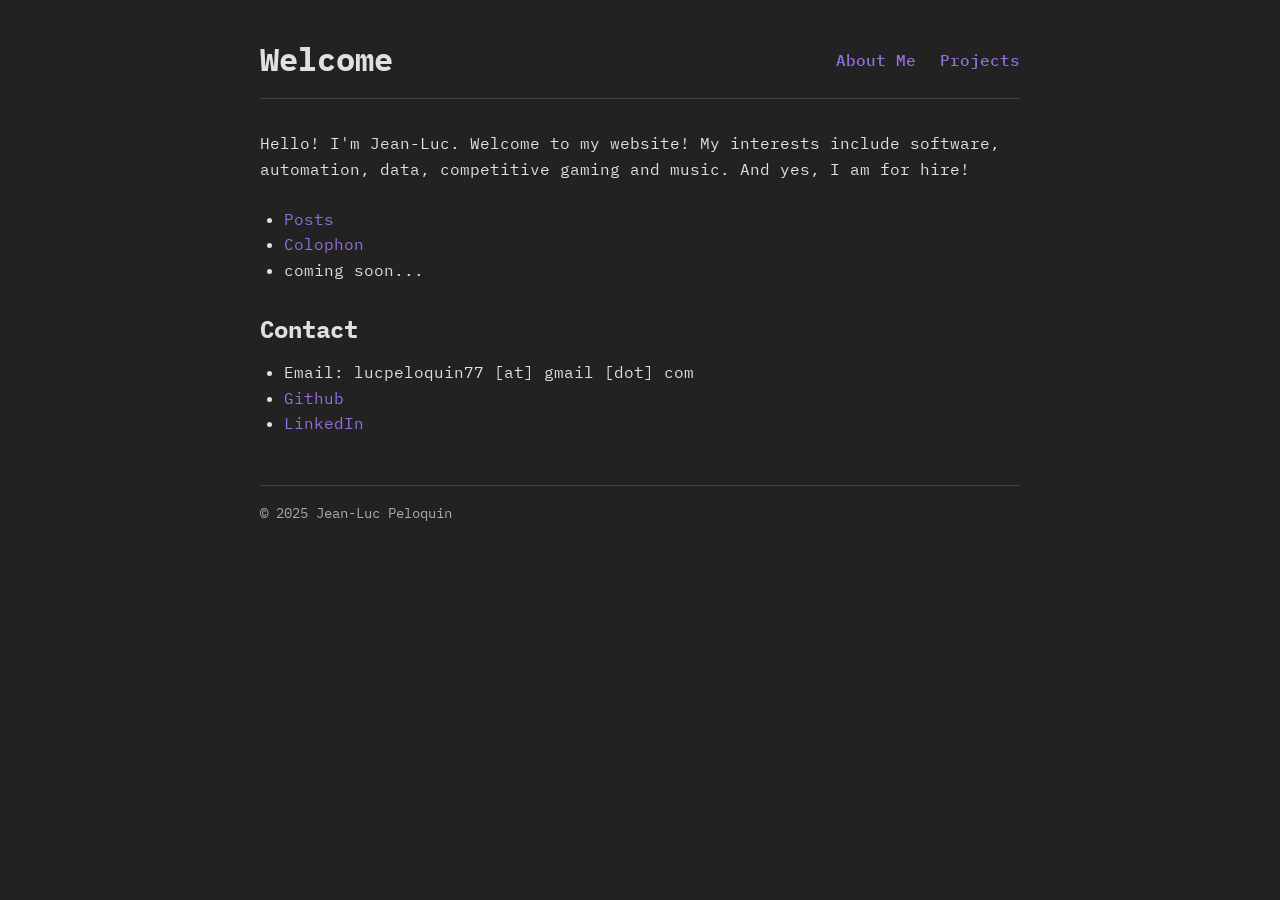
<file: index.html>
<!DOCTYPE html>
<html lang="en">
<head>
    <meta charset="UTF-8">
    <meta name="viewport" content="width=device-width, initial-scale=1.0">
    <title>Jean-Luc Peloquin</title>
    <link rel="icon" href="img/latest.ico" type="image/x-icon">
    <link rel="stylesheet" href="css/style.css">
    <link rel="stylesheet" href="https://fonts.googleapis.com/css2?family=IBM+Plex+Mono:wght@400;700&display=swap">
</head>
<body>
    <div class="container">
        <header>
            <h1>Welcome</h1>
            <nav class="main-nav">
                <a href="about.html">About Me</a>
                <a href="projects.html">Projects</a>
            </nav>
        </header>
        <main>
            <p>Hello! I'm Jean-Luc. Welcome to my website! My interests include software, automation, data, competitive gaming and music. And yes, I am for hire!</p>
            <ul>
                <li><a href="posts.html">Posts</a></li>
                <!-- <li><a href="til.html">TIL</a></li>
                <li><a href="books.html">Bookshelf</a></li> -->
                <!-- <li><a href="links.html">Links</a></li> -->
                <li><a href="colophon.html">Colophon</a></li>
                <li>coming soon...</a></li>
            </ul>
            
            <h2 id="contact">Contact</h2>
            <ul>
                <li>Email: lucpeloquin77 [at] gmail [dot] com</li>
                <li><a href="https://github.com/LucPeloquin">Github</a></li>
                <li><a href="https://linkedin.com/in/jean-luc-peloquin">LinkedIn</a></li>
            </ul>
        </main>
        <footer>
            <p>&copy; 2025 Jean-Luc Peloquin</p>
        </footer>
    </div>
</body>
</html>
</file>
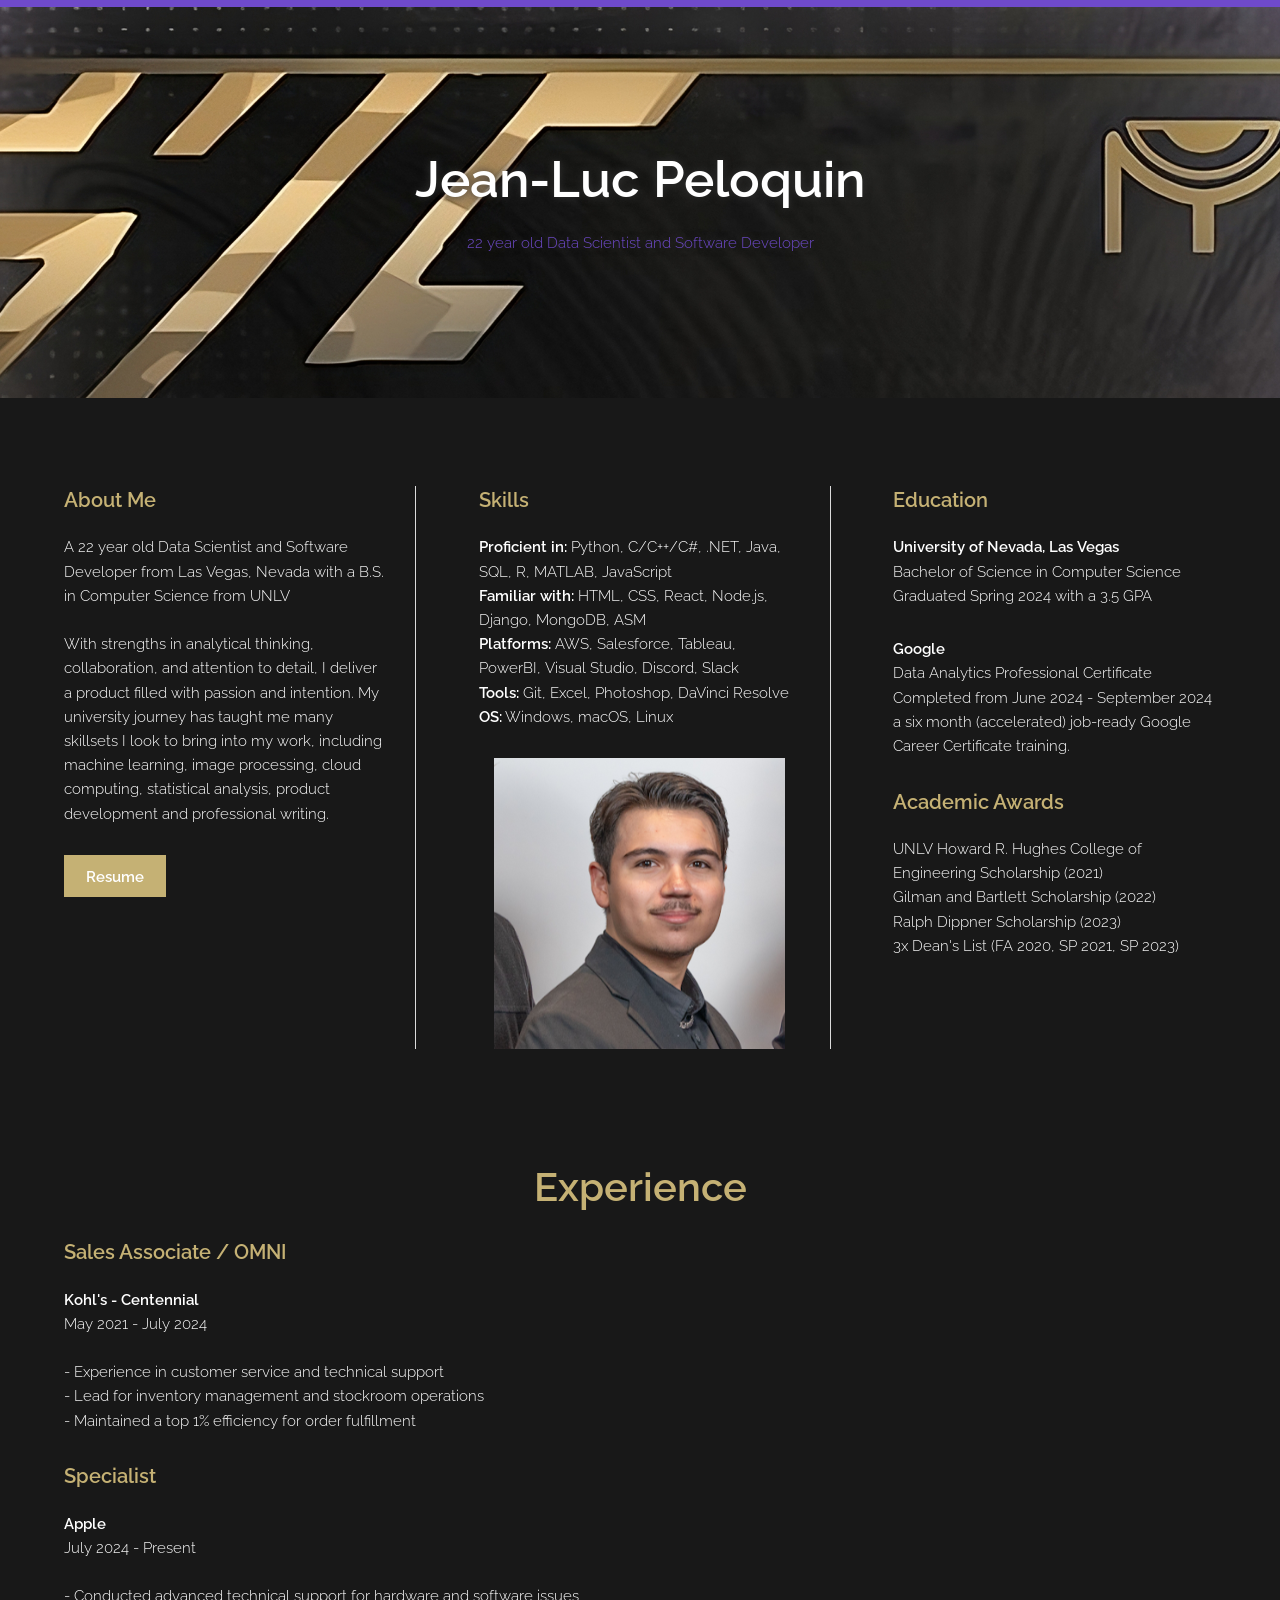
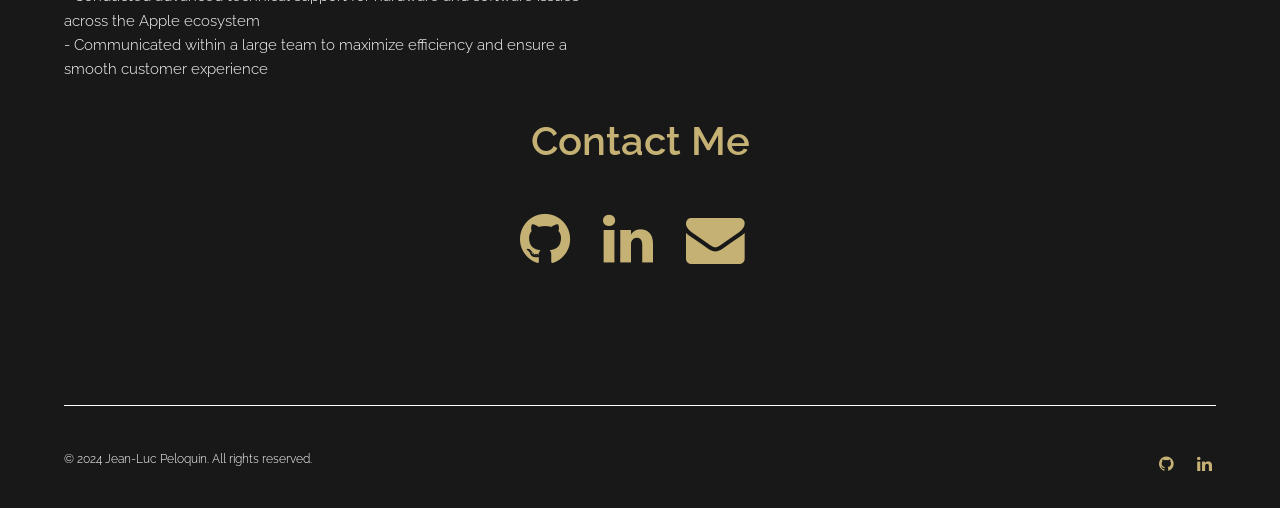
<file: old site design 2/index.html>
<!DOCTYPE HTML>
<html>
    <head>
        <title>Jean-Luc Peloquin</title>
        <meta charset="UTF-8">
        <meta name="viewport" content="width=device-width, initial-scale=1" />
		<link rel="icon" href="images/latest.ico" type="image/x-icon">
        <link rel="stylesheet" href="assets/css/main.css" />
        <style>
            .modal-background {
                display: none;
                position: fixed;
                z-index: 1;
                left: 0;
                top: 0;
                width: 100%;
                height: 100%;
                overflow: auto;
                background-color: rgba(0,0,0,0.4);
            }
            .modal-content {
				width: 70%;
				height: 90vh;
				margin: 5% auto;
				padding: 20px;
				border: 5px solid #6f4acb;
				background-color: #c5b174;
				position: relative;
				overflow: auto;
			}
			.modal-content iframe {
				width: 100%;
				height: 100%;
				border: none;
			}
			.modal-content span {
				cursor: pointer;
				position: absolute;
				top: 10px;
				right: 10px;
				font-size: 24px;
				color: #000;
				z-index: 1050;
			}
			.icons li a {
				font-size: 2em;
				margin-right: 0.5em;
			}
			#three header {
				margin-bottom: 20px;
			}
			.icons li a:hover {
				color: #6f4acb;
			}
			#banner h1, #banner p {
				text-shadow: 0 0 8px #333333;
			}
		</style>
    </head>
    <body>

        <!-- Banner -->
        <section id="banner">
            <h1><strong>Jean-Luc Peloquin</strong></h1>
            <p>22 year old Data Scientist and Software Developer</p>
        </section>

        <!-- One -->
        <section id="one" class="wrapper">
            <div class="inner">
                <div class="flex flex-3">
                    <article>
                        <header>
                            <h3><strong>About Me</strong></h3>
                        </header>
                        <p>A 22 year old Data Scientist and Software Developer from Las Vegas, Nevada with a B.S. in Computer Science from UNLV<br /><br />
                            With strengths in analytical thinking, collaboration, and attention to detail, I deliver a product filled with passion and intention. My university journey has taught me many skillsets I look to bring into my work, including machine learning, image processing, cloud computing, statistical analysis, product development and professional writing.</p>
                        <footer>
                            <a href="javascript:void(0);" onclick="openModal()" class="button special">Resume</a>
                        </footer>
                    </article>
					<article>
						<header>
							<h3><strong>Skills</strong></h3>
						</header>
						<p><strong>Proficient in:</strong> Python, C/C++/C#, .NET, Java, SQL, R, MATLAB, JavaScript<br />
							<strong>Familiar with:</strong> HTML, CSS, React, Node.js, Django, MongoDB, ASM<br />
							<strong>Platforms:</strong>  AWS, Salesforce, Tableau, PowerBI, Visual Studio, Discord, Slack <br />
							<strong>Tools:</strong> Git, Excel, Photoshop, DaVinci Resolve <br />
							<strong>OS:</strong> Windows, macOS, Linux </p>
						<div style="text-align: center; margin: 0;">
							<img src="images/luc.png" alt="Jean-Luc Peloquin" style="max-width: 100%; height: auto; display: block; margin: 0 auto;">
						</div>
					</article>
                    <article>
                        <header>
                            <h3><strong>Education</strong></h3>
                        </header>
                        <p> <strong>University of Nevada, Las Vegas</strong>
						<br /> Bachelor of Science in Computer Science<br /> 
						Graduated Spring 2024 with a 3.5 GPA</p>
						<p> <strong>Google</strong>
							<br />  Data Analytics Professional Certificate <br /> 
							Completed from June 2024 - September 2024 a six month (accelerated) job-ready Google Career Certificate training. </p>
                        <header>
                            <h3><strong>Academic Awards</strong></h3>
                        </header>
                        <p>UNLV Howard R. Hughes College of Engineering Scholarship (2021) 
							<br /> Gilman and Bartlett Scholarship (2022) 
							<br /> Ralph Dippner Scholarship (2023) 
							<br /> 3x Dean's List (FA 2020, SP 2021, SP 2023)</p>
						<footer>
                            <!-- <a href="#" class="button special">More</a> -->
                        </footer>
                    </article>
                </div>
            </div>
        </section>

        <div id="resumeModal" class="modal-background">
			<div class="modal-content">
				<span onclick="closeModal()" aria-label="Close">&times;</span>
				<iframe src="documents/resume.pdf"></iframe>
			</div>
		</div>

		<!-- Three -->
		<section id="three" class="wrapper special">
			<div class="inner">
				<header class="align-center">
					<h2><strong>Experience</strong></h2>
				</header>
				<div class="flex flex-2">
					<article>
						<header>
							<h3><strong>Sales Associate / OMNI</strong></h3>
						</header>
						<strong>Kohl's - Centennial</strong><br />
						<p></strong>May 2021 - July 2024<br />
						<br />- Experience in customer service and technical support
						<br />- Lead for inventory management and stockroom operations
						<br />- Maintained a top 1% efficiency for order fulfillment</p>
						<header>
							<h3><strong>Specialist</strong></h3>
						</header>
						<strong>Apple</strong><br />
						<p></strong>July 2024 - Present<br />
						<br />- Conducted advanced technical support for hardware and software issues across the Apple ecosystem
						<br />- Communicated within a large team to maximize efficiency and ensure a smooth customer experience</p>
					</article>
				</div>
				<header class="align-center">
					<h2><strong>Contact Me</strong></h2>
				</header>
				<div class="align-center">
					<ul class="icons">
						<li><a href="https://github.com/LucPeloquin" class="icon fa-github"><span class="label">GitHub</span></a></li>
						<li><a href="https://www.linkedin.com/in/jean-luc-peloquin" class="icon fa-linkedin"><span class="label">LinkedIn</span></a></li>
						<li><a href="mailto:lucpeloquin77@gmail.com" class="icon fa-envelope"><span class="label">Email</span></a></li>
					</ul>
				</div>
			</div>
		</section>
		

		<!-- Footer -->
			<footer id="footer">
				<div class="inner">
					<div class="flex">
						<div class="copyright">
							&copy; 2024 Jean-Luc Peloquin. All rights reserved.</a>
						</div>
						<ul class="icons">
							<li><a href="https://github.com/LucPeloquin" class="icon fa-github"><span class="label">GitHub</span></a></li>
							<li><a href="https://www.linkedin.com/in/jean-luc-peloquin" class="icon fa-linkedin"><span class="label">linkedIn</span></a></li>
						</ul>
					</div>
				</div>
			</footer>

		<!-- Scripts -->
			<script src="assets/js/jquery.min.js"></script>
			<script src="assets/js/skel.min.js"></script>
			<script src="assets/js/util.js"></script>
			<script src="assets/js/main.js"></script>
			<script>
				function openModal() {
					document.getElementById('resumeModal').style.display = 'block';
				}
				function closeModal() {
					document.getElementById('resumeModal').style.display = 'none';
				}

				window.onclick = function(event) {
					var modal = document.getElementById('resumeModal');
					if (event.target == modal) {
						closeModal();
					}
				}
				window.addEventListener('keydown', function(event) {
					if (event.key === "Escape") {
						closeModal();
					}
				});
			</script>
	</body>
</html>
</file>
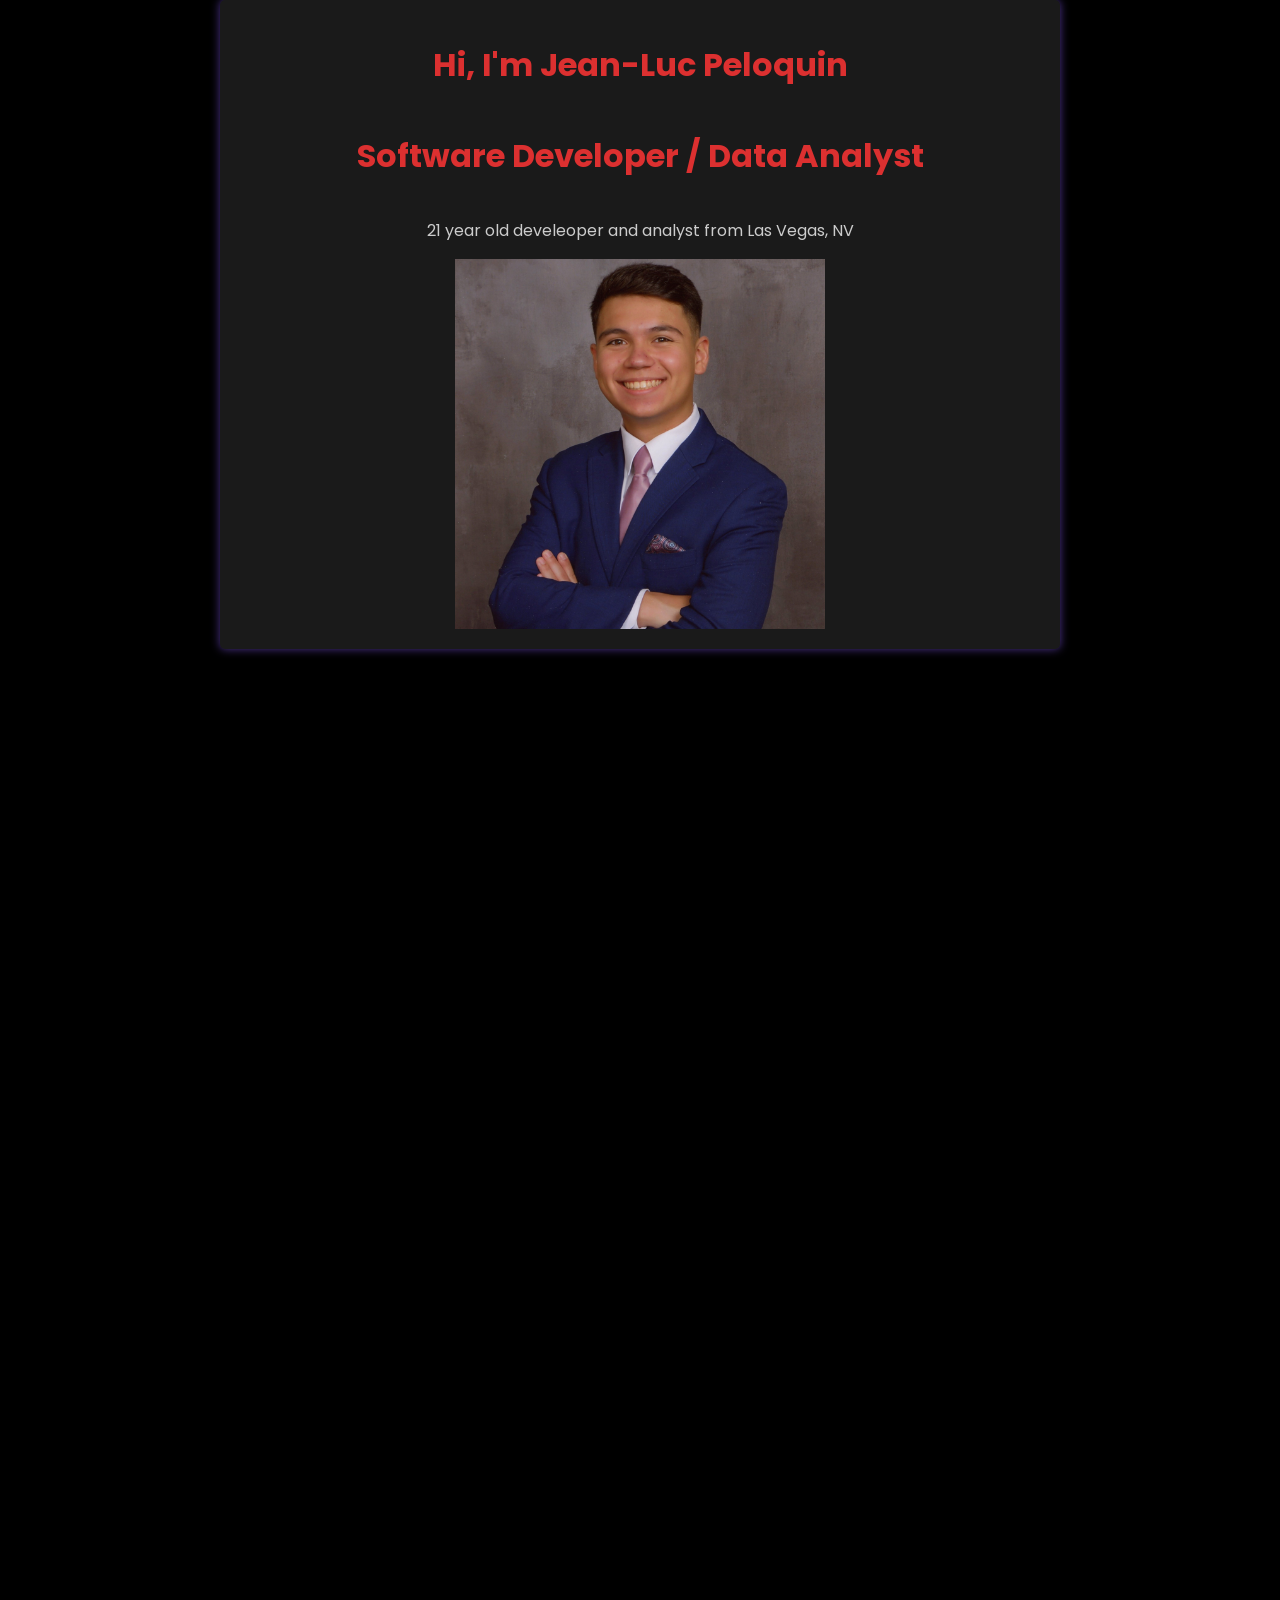
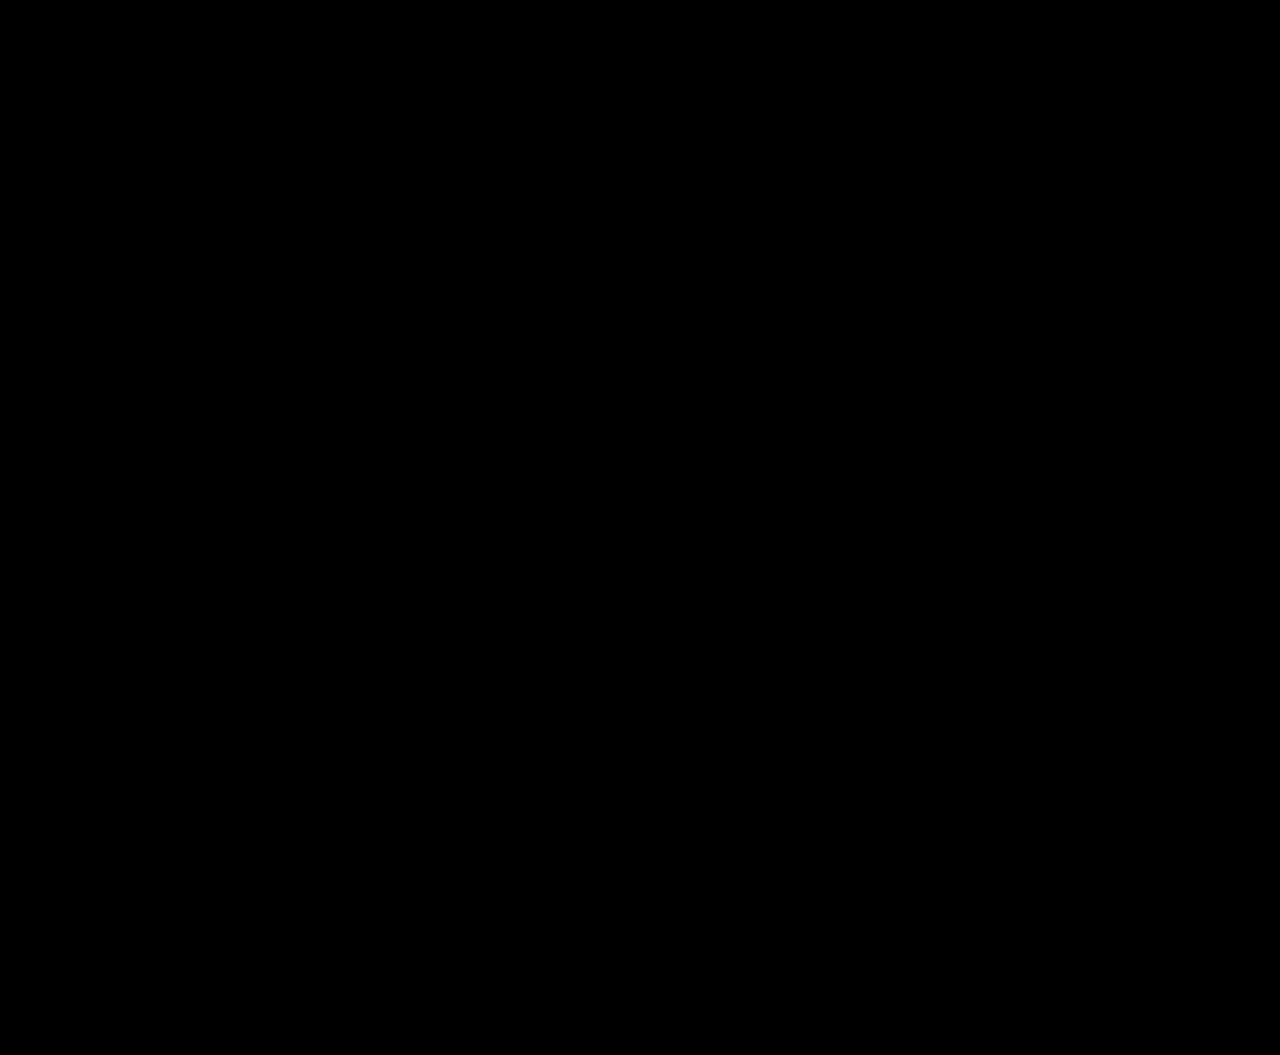
<file: old site design/index.html>
<!DOCTYPE html>
<html lang="en">
  <html lang="en">
    <head>
      <meta charset="UTF-8">
      <meta name="viewport" content="width=device-width, initial-scale=1.0">
      <title>Jean-Luc Peloquin</title>
      <link rel="stylesheet" href="styles.css">
      <link href="https://fonts.googleapis.com/css2?family=Poppins:wght@400;700&display=swap" rel="stylesheet">
      <link rel="icon" href="images/favicon.ico" type="image/x-icon">
      <link rel="stylesheet" href="https://cdnjs.cloudflare.com/ajax/libs/font-awesome/6.0.0-beta3/css/all.min.css">
    </head>
<body>
  <!-- Home Section -->
  <div class="home">
    <h1>Hi, I'm Jean-Luc Peloquin</h1>
    <h1>Software Developer / Data Analyst</h1>
    <p>21 year old develeoper and analyst from Las Vegas, NV</p>
    <img src="images/luc.jpg" alt="Jean-Luc Peloquin" class="small-image">
  </div>

  <!-- About Section -->
  <div class="about">
    <h1>About Me</h1>
    <p>A 21 year old Software Developer and Data Analyst from Las Vegas, Nevada with a B.S. in Computer Science from UNLV.</p>
    <p>With strengths in analytical thinking, collaboration, and attention to detail, I deliver a product filled with passion and intention. My university journey has taught me many skillsets I look to bring into my work, including machine learning, image processing, cloud computing, statistical analysis, product development and professional writing.</p>
    <h2>Skills</h2>
    <ul>
      <li>Proficient in: Python, C/C++/C#, .NET, Java, SQL, MATLAB</li>
      <li>Familiar with: HTML, CSS, React, Node.js, Django, R, ASM</li>
      <li>Technologies: AWS, Salesforce, Excel, Word, Photoshop, DaVinci Resolve</li>
      <li>Tools: Git </li>
    </ul>
    <h2>Education</h2>
    <p><strong>University of Nevada, Las Vegas</strong></p>
    <ul>
      <li class="subheader">Bachelor of Science in Computer Science</small>
      <li class="subheader">Graduated Spring 2024 with a 3.5 GPA</small>
    </ul>
    <h2>Academic Awards</h2>
    <ul>
      <li> UNLV Howard R. Hughes College of Engineering Scholarship (2021) </li>
      <li> Gilman and Bartlett Scholarship (2022) </li>
      <li> Ralph Dippner Scholarship (2023) </li>
      <li> 3x Dean's List (FA 2020, SP 2021, SP 2023) </li>
    </ul>
  </div>

  <!-- Projects Section -->
  <!-- <div class="projects">
    <h1>Projects</h1>
    <div class="project">
      <h2>Project Title 1</h2>
      <p>Short description of the project, highlighting its purpose and the technologies used.</p>
      <a href="https://github.com/jeanlucpeloquin/project1" target="_blank">View on GitHub</a>
    </div>
    <div class="project">
      <h2>Project Title 2</h2>
      <p>Short description of the project, highlighting its purpose and the technologies used.</p>
      <a href="https://github.com/jeanlucpeloquin/project2" target="_blank">View on GitHub</a>
    </div>
    <div class="project">
      <h2>Project Title 3</h2>
      <p>Short description of the project, highlighting its purpose and the technologies used.</p>
      <a href="https://github.com/jeanlucpeloquin/project3" target="_blank">View on GitHub</a>
    </div>
  </div> -->

  <!-- Experience Section -->
  <div class="experience">
    <h1>Experience</h1>
    <div class="job">
      <h2>Sales Associate / OMNI</h2>
      <p><strong>Company:</strong> Kohl's</p>
      <p><strong>Duration:</strong> May 2021 - Present</p>
      <!-- <p><strong>Responsibilities:</strong></p> -->
      <p> - Experience in customer service and techinical support</p> 
      <p> - Lead for inventory management and stockroom operations</p>
      <p> - Maintained a top 1% efficency for order fufillment</p>
    </div>
  </div>

  <!-- Contact Section -->
  <div class="contact">
    <h1>Contact Me</h1>
    <form name="contact" method="POST" data-netlify="true">
      <input type="hidden" name="form-name" value="contact">
      <label for="name">Name:</label>
      <input type="text" id="name" name="name" required>
      
      <label for="email">Email:</label>
      <input type="email" id="email" name="email" required>
      
      <label for="message">Message:</label>
      <textarea id="message" name="message" required></textarea>
      
      <button type="submit">Send</button>
    </form>
    <h2>Connect with Me</h2>
    <ul>
      <li><a href="https://www.linkedin.com/in/jean-luc-peloquin-6688121a1/" target="_blank">LinkedIn</a></li>
      <li><a href="https://github.com/LucPeloquin" target="_blank">GitHub</a></li>
    </ul>
  </div>

  <!-- Footer Section -->
  <div class="footer">
    <p>"One step at a time"</p>
    <p>© 2024 Jean-Luc Peloquin. All rights reserved.</p>
  </div>

  <script src="script.js"></script>
</body>
</html>
</file>
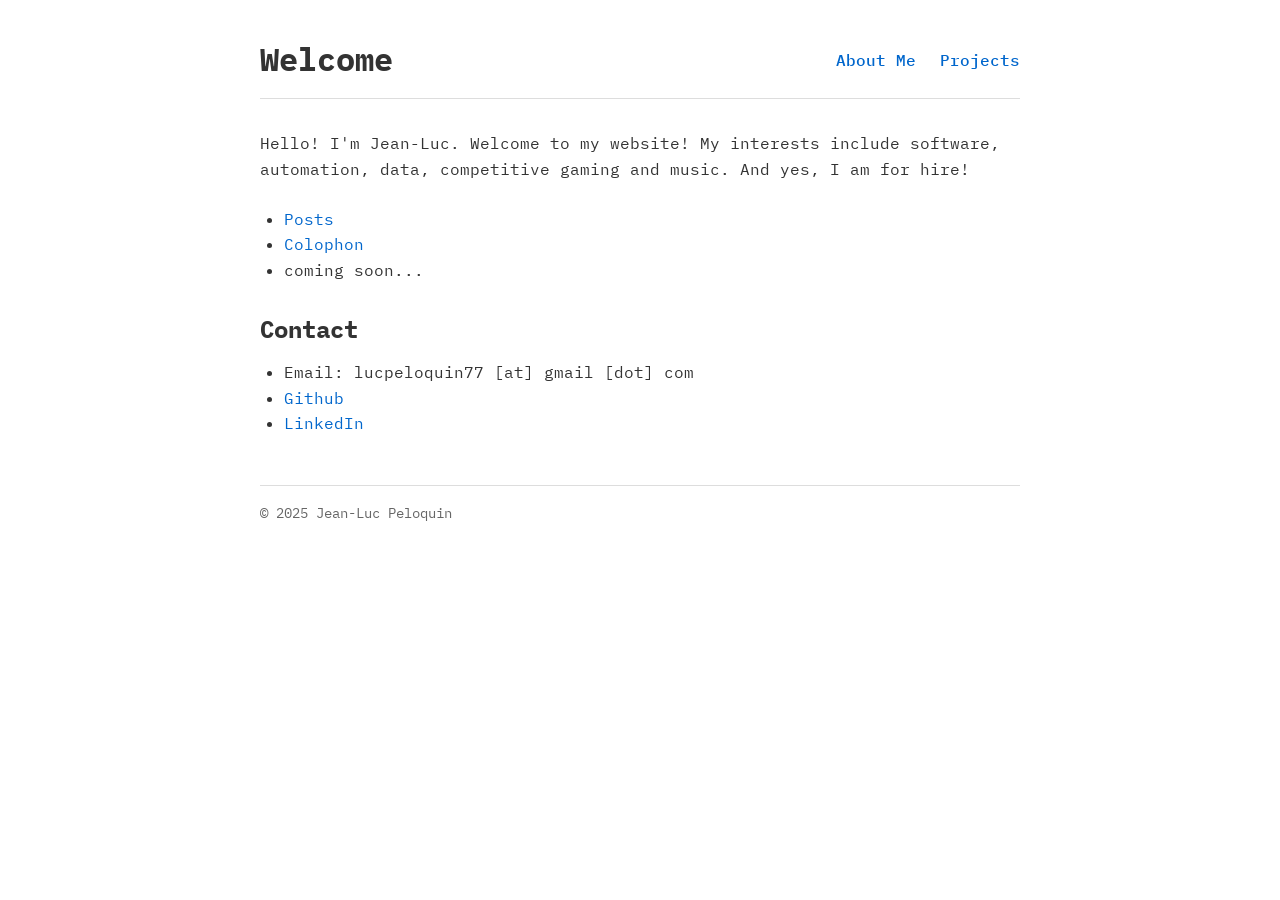
<file: web-mar-25/index.html>
<!DOCTYPE html>
<html lang="en">
<head>
    <meta charset="UTF-8">
    <meta name="viewport" content="width=device-width, initial-scale=1.0">
    <title>Jean-Luc Peloquin</title>
    <link rel="stylesheet" href="css/style.css">
    <link rel="stylesheet" href="https://fonts.googleapis.com/css2?family=IBM+Plex+Mono:wght@400;700&display=swap">
</head>
<body>
    <div class="container">
        <header>
            <h1>Welcome</h1>
            <nav class="main-nav">
                <a href="about.html">About Me</a>
                <a href="projects.html">Projects</a>
            </nav>
        </header>
        <main>
            <p>Hello! I'm Jean-Luc. Welcome to my website! My interests include software, automation, data, competitive gaming and music. And yes, I am for hire!</p>
            <ul>
                <li><a href="posts.html">Posts</a></li>
                <!-- <li><a href="til.html">TIL</a></li>
                <li><a href="books.html">Bookshelf</a></li> -->
                <!-- <li><a href="links.html">Links</a></li> -->
                <li><a href="colophon.html">Colophon</a></li>
                <li>coming soon...</a></li>
            </ul>
            
            <h2 id="contact">Contact</h2>
            <ul>
                <li>Email: lucpeloquin77 [at] gmail [dot] com</li>
                <li><a href="https://github.com/LucPeloquin">Github</a></li>
                <li><a href="https://linkedin.com/in/jean-luc-peloquin">LinkedIn</a></li>
            </ul>
        </main>
        <footer>
            <p>&copy; 2025 Jean-Luc Peloquin</p>
        </footer>
    </div>
</body>
</html>
</file>
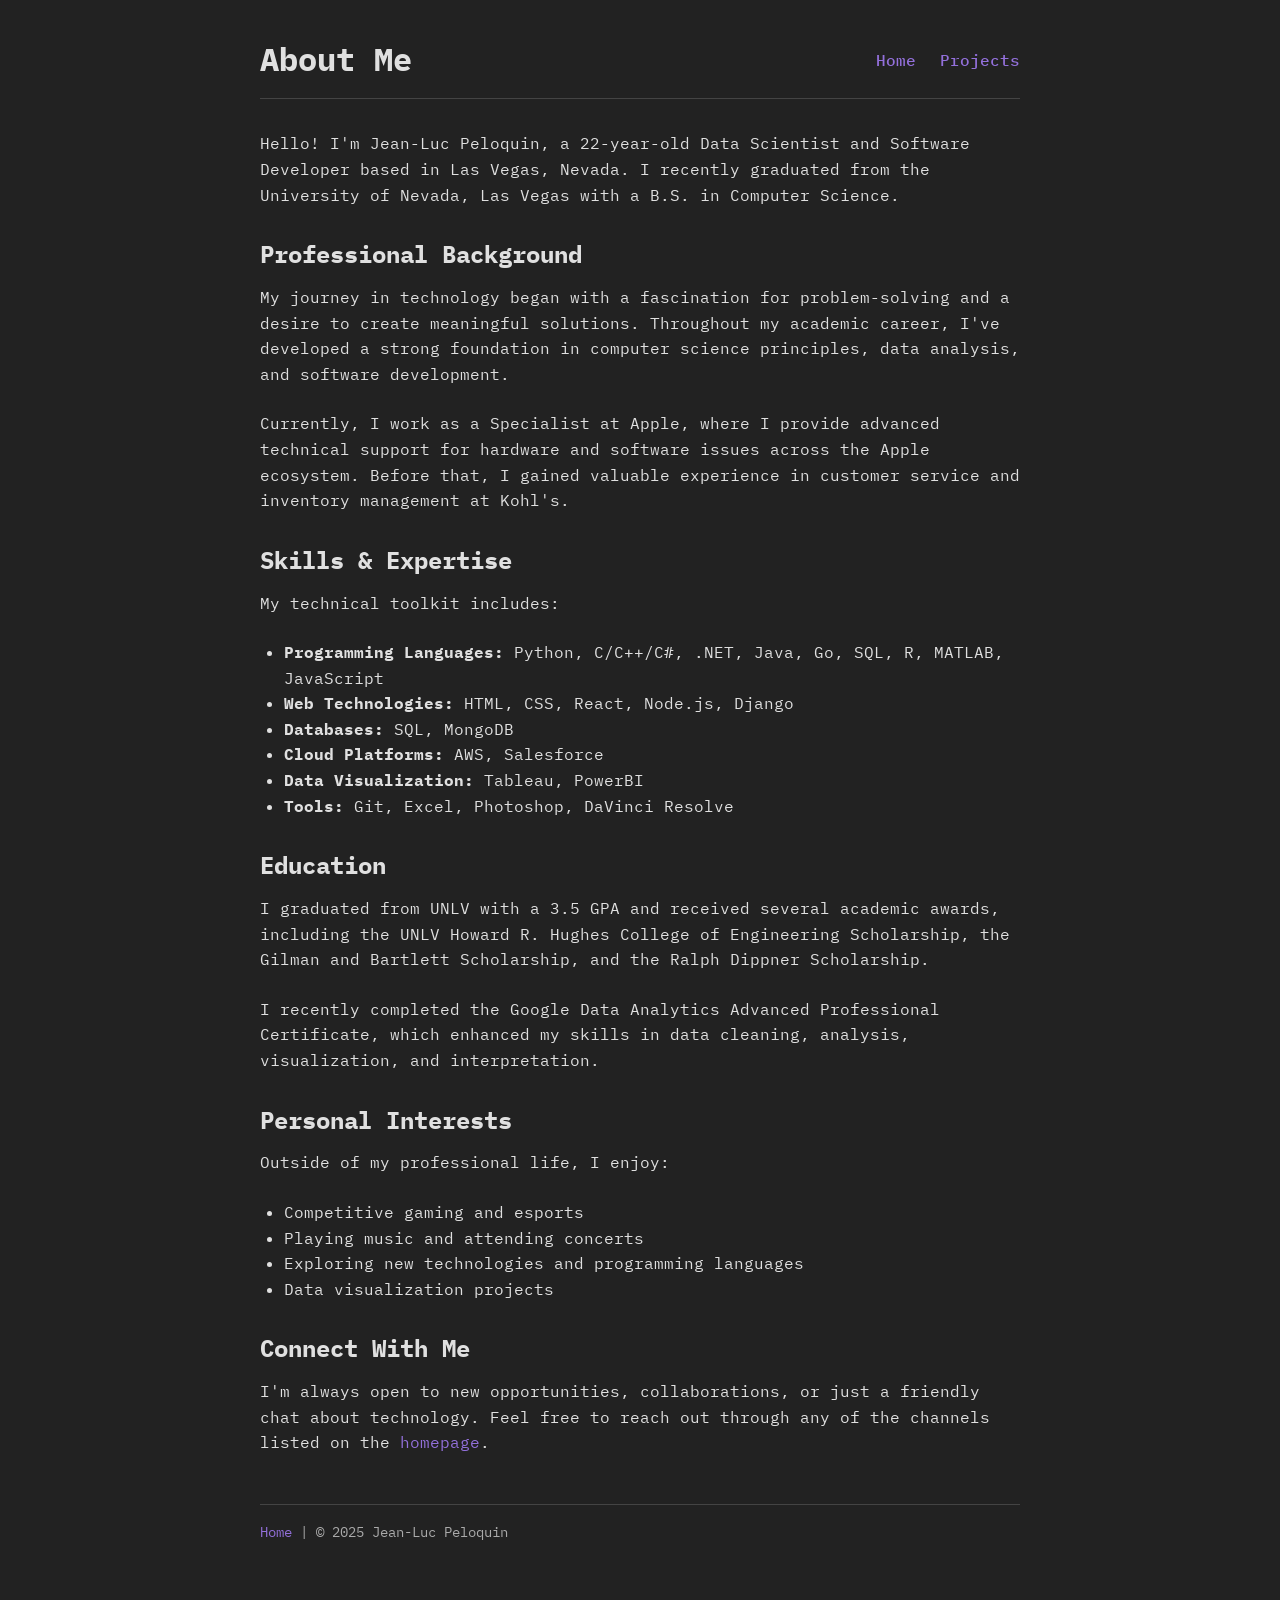
<file: about.html>
<!DOCTYPE html>
<html lang="en">
<head>
    <meta charset="UTF-8">
    <meta name="viewport" content="width=device-width, initial-scale=1.0">
    <title>About - Jean-Luc Peloquin</title>
    <link rel="icon" href="img/latest.ico" type="image/x-icon">
    <link rel="stylesheet" href="css/style.css">
    <link rel="stylesheet" href="https://fonts.googleapis.com/css2?family=IBM+Plex+Mono:wght@400;700&display=swap">
</head>
<body>
    <div class="container">
        <header>
            <h1>About Me</h1>
            <nav class="main-nav">
                <a href="index.html">Home</a>
                <a href="projects.html">Projects</a>
            </nav>
        </header>
        <main>
            <p>Hello! I'm Jean-Luc Peloquin, a 22-year-old Data Scientist and Software Developer based in Las Vegas, Nevada. I recently graduated from the University of Nevada, Las Vegas with a B.S. in Computer Science.</p>
            
            <h2>Professional Background</h2>
            <p>My journey in technology began with a fascination for problem-solving and a desire to create meaningful solutions. Throughout my academic career, I've developed a strong foundation in computer science principles, data analysis, and software development.</p>
            
            <p>Currently, I work as a Specialist at Apple, where I provide advanced technical support for hardware and software issues across the Apple ecosystem. Before that, I gained valuable experience in customer service and inventory management at Kohl's.</p>
            
            <h2>Skills & Expertise</h2>
            <p>My technical toolkit includes:</p>
            <ul>
                <li><strong>Programming Languages:</strong> Python, C/C++/C#, .NET, Java, Go, SQL, R, MATLAB, JavaScript</li>
                <li><strong>Web Technologies:</strong> HTML, CSS, React, Node.js, Django</li>
                <li><strong>Databases:</strong> SQL, MongoDB</li>
                <li><strong>Cloud Platforms:</strong> AWS, Salesforce</li>
                <li><strong>Data Visualization:</strong> Tableau, PowerBI</li>
                <li><strong>Tools:</strong> Git, Excel, Photoshop, DaVinci Resolve</li>
            </ul>
            
            <h2>Education</h2>
            <p>I graduated from UNLV with a 3.5 GPA and received several academic awards, including the UNLV Howard R. Hughes College of Engineering Scholarship, the Gilman and Bartlett Scholarship, and the Ralph Dippner Scholarship.</p>
            
            <p>I recently completed the Google Data Analytics Advanced Professional Certificate, which enhanced my skills in data cleaning, analysis, visualization, and interpretation.</p>
            
            <h2>Personal Interests</h2>
            <p>Outside of my professional life, I enjoy:</p>
            <ul>
                <li>Competitive gaming and esports</li>
                <li>Playing music and attending concerts</li>
                <li>Exploring new technologies and programming languages</li>
                <li>Data visualization projects</li>
            </ul>
            
            <h2>Connect With Me</h2>
            <p>I'm always open to new opportunities, collaborations, or just a friendly chat about technology. Feel free to reach out through any of the channels listed on the <a href="index.html">homepage</a>.</p>
        </main>
        <footer>
            <p><a href="index.html">Home</a> | &copy; 2025 Jean-Luc Peloquin</p>
        </footer>
    </div>
</body>
</html>
</file>
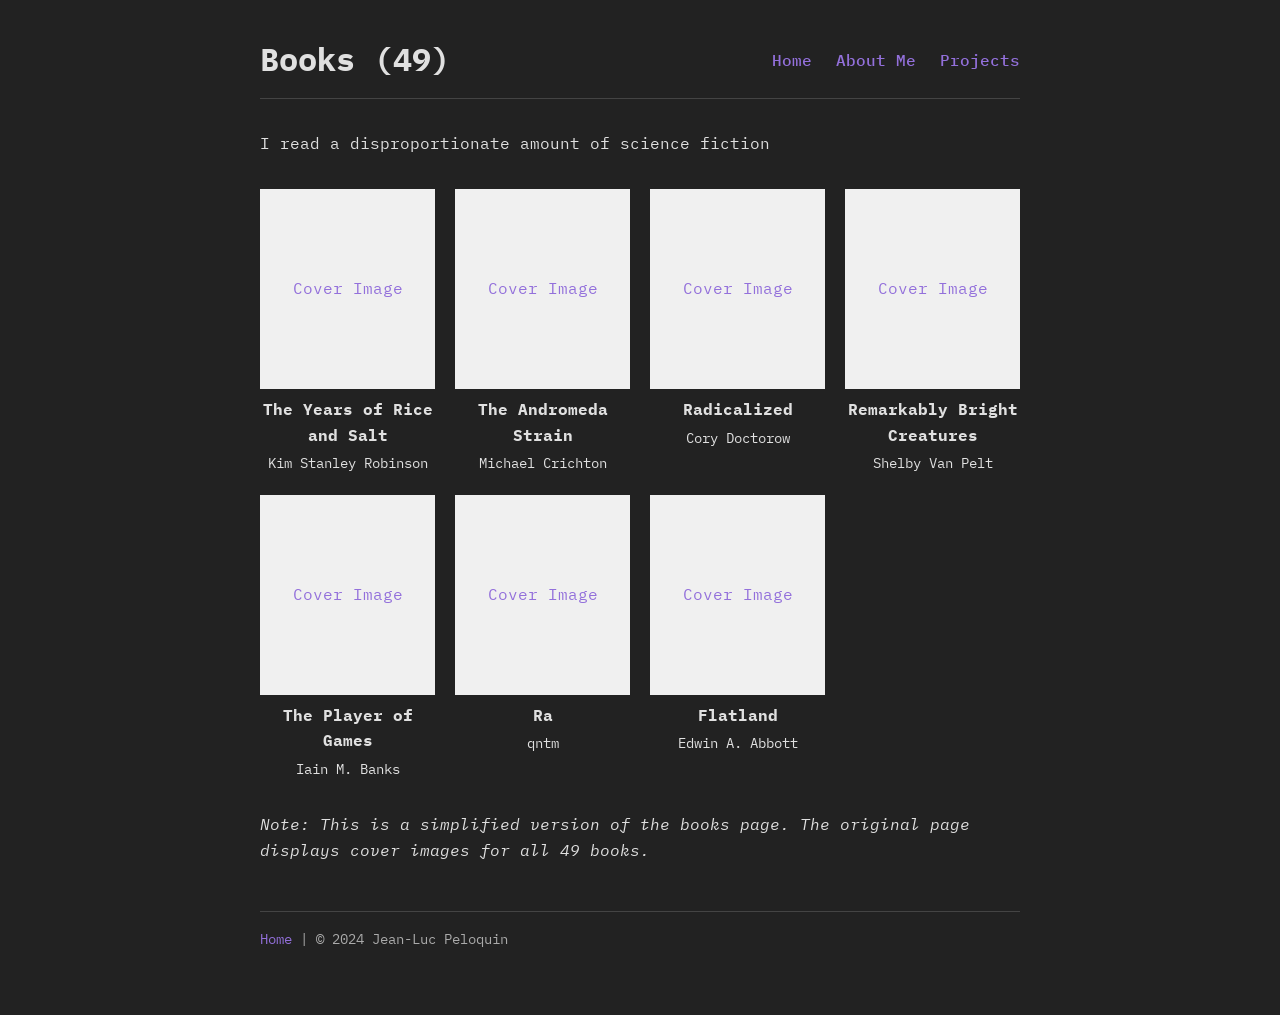
<file: books.html>
<!DOCTYPE html>
<html lang="en">
<head>
    <meta charset="UTF-8">
    <meta name="viewport" content="width=device-width, initial-scale=1.0">
    <title>Books - Jean-Luc Peloquin</title>
    <link rel="stylesheet" href="css/style.css">
    <link rel="stylesheet" href="https://fonts.googleapis.com/css2?family=IBM+Plex+Mono:wght@400;700&display=swap">
</head>
<body>
    <div class="container">
        <header>
            <h1>Books (49)</h1>
            <nav class="main-nav">
                <a href="index.html">Home</a>
                <a href="about.html">About Me</a>
                <a href="projects.html">Projects</a>
            </nav>
        </header>
        <main>
            <p>I read a disproportionate amount of science fiction</p>
            
            <div class="book-grid">
                <div class="book">
                    <a href="https://openlibrary.org/books/OL24224658M/The_years_of_rice_and_salt">
                        <div class="book-cover" style="background-color: #f0f0f0; height: 200px; display: flex; align-items: center; justify-content: center;">
                            <span>Cover Image</span>
                        </div>
                    </a>
                    <div class="book-title">The Years of Rice and Salt</div>
                    <div class="book-author">Kim Stanley Robinson</div>
                </div>
                
                <div class="book">
                    <a href="https://openlibrary.org/books/OL26824947M/The_Andromeda_Strain">
                        <div class="book-cover" style="background-color: #f0f0f0; height: 200px; display: flex; align-items: center; justify-content: center;">
                            <span>Cover Image</span>
                        </div>
                    </a>
                    <div class="book-title">The Andromeda Strain</div>
                    <div class="book-author">Michael Crichton</div>
                </div>
                
                <div class="book">
                    <a href="https://openlibrary.org/books/OL28914815M/Radicalized">
                        <div class="book-cover" style="background-color: #f0f0f0; height: 200px; display: flex; align-items: center; justify-content: center;">
                            <span>Cover Image</span>
                        </div>
                    </a>
                    <div class="book-title">Radicalized</div>
                    <div class="book-author">Cory Doctorow</div>
                </div>
                
                <div class="book">
                    <a href="https://openlibrary.org/books/OL40329349M/Remarkably_Bright_Creatures">
                        <div class="book-cover" style="background-color: #f0f0f0; height: 200px; display: flex; align-items: center; justify-content: center;">
                            <span>Cover Image</span>
                        </div>
                    </a>
                    <div class="book-title">Remarkably Bright Creatures</div>
                    <div class="book-author">Shelby Van Pelt</div>
                </div>
                
                <div class="book">
                    <a href="https://openlibrary.org/books/OL10426057M/The_Player_of_Games">
                        <div class="book-cover" style="background-color: #f0f0f0; height: 200px; display: flex; align-items: center; justify-content: center;">
                            <span>Cover Image</span>
                        </div>
                    </a>
                    <div class="book-title">The Player of Games</div>
                    <div class="book-author">Iain M. Banks</div>
                </div>
                
                <div class="book">
                    <a href="https://openlibrary.org/books/OL32826032M/Ra">
                        <div class="book-cover" style="background-color: #f0f0f0; height: 200px; display: flex; align-items: center; justify-content: center;">
                            <span>Cover Image</span>
                        </div>
                    </a>
                    <div class="book-title">Ra</div>
                    <div class="book-author">qntm</div>
                </div>
                
                <!-- More books would be added here -->
                
                <div class="book">
                    <a href="https://openlibrary.org/books/OL42161092M/Flatland">
                        <div class="book-cover" style="background-color: #f0f0f0; height: 200px; display: flex; align-items: center; justify-content: center;">
                            <span>Cover Image</span>
                        </div>
                    </a>
                    <div class="book-title">Flatland</div>
                    <div class="book-author">Edwin A. Abbott</div>
                </div>
            </div>
            
            <p style="margin-top: 2rem; font-style: italic;">Note: This is a simplified version of the books page. The original page displays cover images for all 49 books.</p>
        </main>
        <footer>
            <p><a href="index.html">Home</a> | &copy; 2024 Jean-Luc Peloquin</p>
        </footer>
    </div>
</body>
</html>
</file>
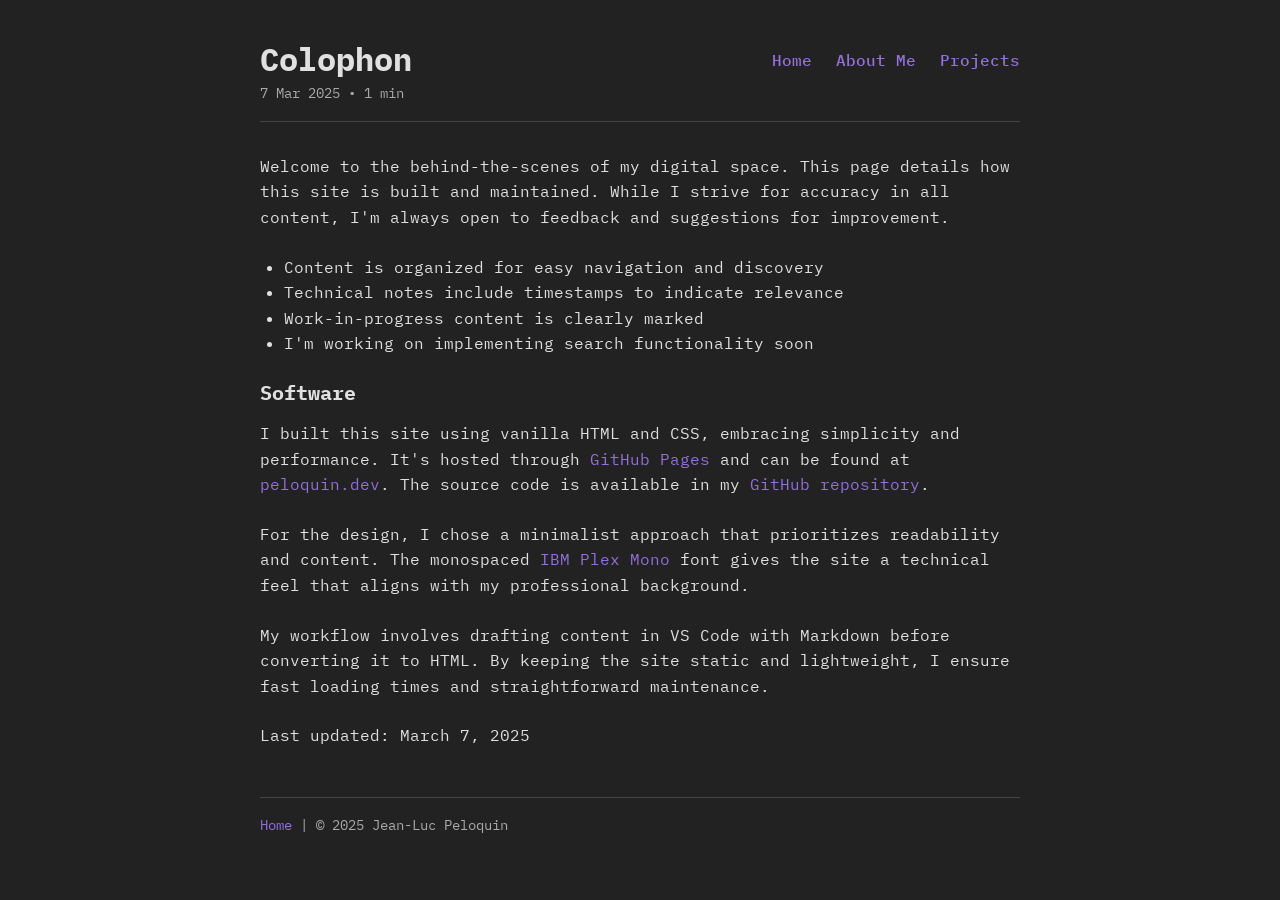
<file: colophon.html>
<!DOCTYPE html>
<html lang="en">
<head>
    <meta charset="UTF-8">
    <meta name="viewport" content="width=device-width, initial-scale=1.0">
    <title>Colophon - Jean-Luc Peloquin</title>
    <link rel="icon" href="img/latest.ico" type="image/x-icon">
    <link rel="stylesheet" href="css/style.css">
    <link rel="stylesheet" href="https://fonts.googleapis.com/css2?family=IBM+Plex+Mono:wght@400;700&display=swap">
</head>
<body>
    <div class="container">
        <header>
            <div>
                <h1>Colophon</h1>
                <p class="post-date">7 Mar 2025 • 1 min</p>
            </div>
            <nav class="main-nav">
                <a href="index.html">Home</a>
                <a href="about.html">About Me</a>
                <a href="projects.html">Projects</a>
            </nav>
        </header>
        <main>
            <p>Welcome to the behind-the-scenes of my digital space. This page details how this site is built and maintained. While I strive for accuracy in all content, I'm always open to feedback and suggestions for improvement.</p>
            
            <ul>
                <li>Content is organized for easy navigation and discovery</li>
                <li>Technical notes include timestamps to indicate relevance</li>
                <li>Work-in-progress content is clearly marked</li>
                <li>I'm working on implementing search functionality soon</li>
            </ul>
            
            <h3 id="software">Software</h3>
            <p>I built this site using vanilla HTML and CSS, embracing simplicity and performance. It's hosted through <a href="https://pages.github.com/">GitHub Pages</a> and can be found at <a href="https://peloquin.dev">peloquin.dev</a>. The source code is available in my <a href="https://github.com/LucPeloquin">GitHub repository</a>.</p>
            
            <p>For the design, I chose a minimalist approach that prioritizes readability and content. The monospaced <a href="https://github.com/IBM/plex">IBM Plex Mono</a> font gives the site a technical feel that aligns with my professional background.</p>
            
            <p>My workflow involves drafting content in VS Code with Markdown before converting it to HTML. By keeping the site static and lightweight, I ensure fast loading times and straightforward maintenance.</p>
            
            <p>Last updated: March 7, 2025</p>
        </main>
        <footer>
            <p><a href="index.html">Home</a> | &copy; 2025 Jean-Luc Peloquin</p>
        </footer>
    </div>
</body>
</html>
</file>
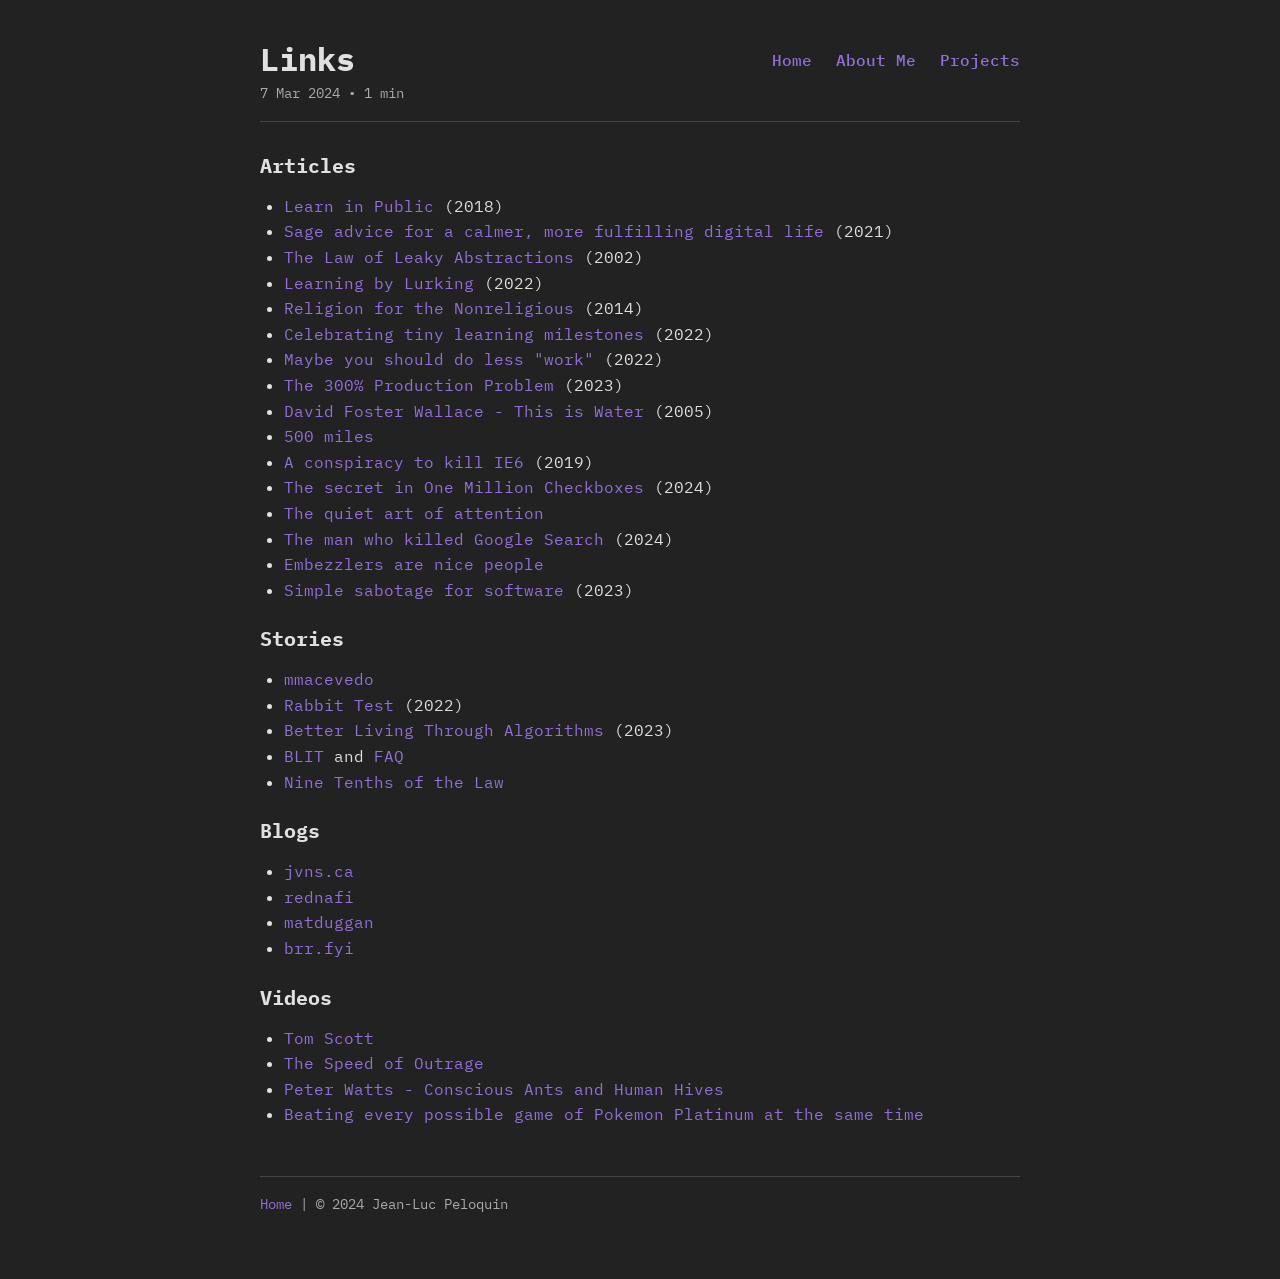
<file: links.html>
<!DOCTYPE html>
<html lang="en">
<head>
    <meta charset="UTF-8">
    <meta name="viewport" content="width=device-width, initial-scale=1.0">
    <title>Links - Jean-Luc Peloquin</title>
    <link rel="stylesheet" href="css/style.css">
    <link rel="stylesheet" href="https://fonts.googleapis.com/css2?family=IBM+Plex+Mono:wght@400;700&display=swap">
</head>
<body>
    <div class="container">
        <header>
            <div>
                <h1>Links</h1>
                <p class="post-date">7 Mar 2024 • 1 min</p>
            </div>
            <nav class="main-nav">
                <a href="index.html">Home</a>
                <a href="about.html">About Me</a>
                <a href="projects.html">Projects</a>
            </nav>
        </header>
        <main>
            <h3 id="articles">Articles</h3>
            <ul>
                <li><a href="https://www.swyx.io/learn-in-public">Learn in Public</a> (2018)</li>
                <li><a href="https://datagubbe.se/sage/">Sage advice for a calmer, more fulfilling digital life</a> (2021)</li>
                <li><a href="https://www.joelonsoftware.com/2002/11/11/the-law-of-leaky-abstractions/">The Law of Leaky Abstractions</a> (2002)</li>
                <li><a href="https://www.netmeister.org/blog/learning-by-lurking.html">Learning by Lurking</a> (2022)</li>
                <li><a href="https://waitbutwhy.com/2014/10/religion-for-the-nonreligious.html">Religion for the Nonreligious</a> (2014)</li>
                <li><a href="https://jvns.ca/blog/2022/03/13/celebrate-tiny-learning-milestones/">Celebrating tiny learning milestones</a> (2022)</li>
                <li><a href="https://www.johnwhiles.com/posts/work">Maybe you should do less "work"</a> (2022)</li>
                <li><a href="https://leebriggs.co.uk/blog/2023/09/28/300_percent_problem">The 300% Production Problem</a> (2023)</li>
                <li><a href="https://fs.blog/david-foster-wallace-this-is-water/">David Foster Wallace - This is Water</a> (2005)</li>
                <li><a href="https://web.mit.edu/jemorris/humor/500-miles">500 miles</a></li>
                <li><a href="https://blog.chriszacharias.com/a-conspiracy-to-kill-ie6">A conspiracy to kill IE6</a> (2019)</li>
                <li><a href="https://eieio.games/essays/the-secret-in-one-million-checkboxes/">The secret in One Million Checkboxes</a> (2024)</li>
                <li><a href="https://billwear.github.io/art-of-attention.html">The quiet art of attention</a></li>
                <li><a href="https://www.wheresyoured.at/the-men-who-killed-google/">The man who killed Google Search</a> (2024)</li>
                <li><a href="https://www.stimmel-law.com/en/articles/story-1-embezzlers-are-nice-people">Embezzlers are nice people</a></li>
                <li><a href="https://erikbern.com/2023/12/13/simple-sabotage-for-software.html">Simple sabotage for software</a> (2023)</li>
            </ul>
            
            <h3 id="stories">Stories</h3>
            <ul>
                <li><a href="https://qntm.org/mmacevedo">mmacevedo</a></li>
                <li><a href="https://www.uncannymagazine.com/article/rabbit-test/">Rabbit Test</a> (2022)</li>
                <li><a href="https://clarkesworldmagazine.com/kritzer_05_23/">Better Living Through Algorithms</a> (2023)</li>
                <li><a href="https://www.infinityplus.co.uk/stories/blit.htm">BLIT</a> and <a href="https://ansible.uk/writing/c-b-faq.html">FAQ</a></li>
                <li><a href="https://www.beneath-ceaseless-skies.com/stories/nine-tenths-of-the-law/">Nine Tenths of the Law</a></li>
            </ul>
            
            <h3 id="blogs">Blogs</h3>
            <ul>
                <li><a href="https://jvns.ca/">jvns.ca</a></li>
                <li><a href="https://rednafi.com/about/">rednafi</a></li>
                <li><a href="https://matduggan.com/">matduggan</a></li>
                <li><a href="https://brr.fyi/">brr.fyi</a></li>
            </ul>
            
            <h3 id="videos">Videos</h3>
            <ul>
                <li><a href="https://www.youtube.com/@TomScottGo">Tom Scott</a></li>
                <li><a href="https://www.youtube.com/watch?v=jE2PP7EowdM">The Speed of Outrage</a></li>
                <li><a href="https://www.youtube.com/watch?v=v4uwaw_5Q3I">Peter Watts - Conscious Ants and Human Hives</a></li>
                <li><a href="https://www.youtube.com/watch?v=jNMWkD5VsZ8">Beating every possible game of Pokemon Platinum at the same time</a></li>
            </ul>
        </main>
        <footer>
            <p><a href="index.html">Home</a> | &copy; 2024 Jean-Luc Peloquin</p>
        </footer>
    </div>
</body>
</html>
</file>
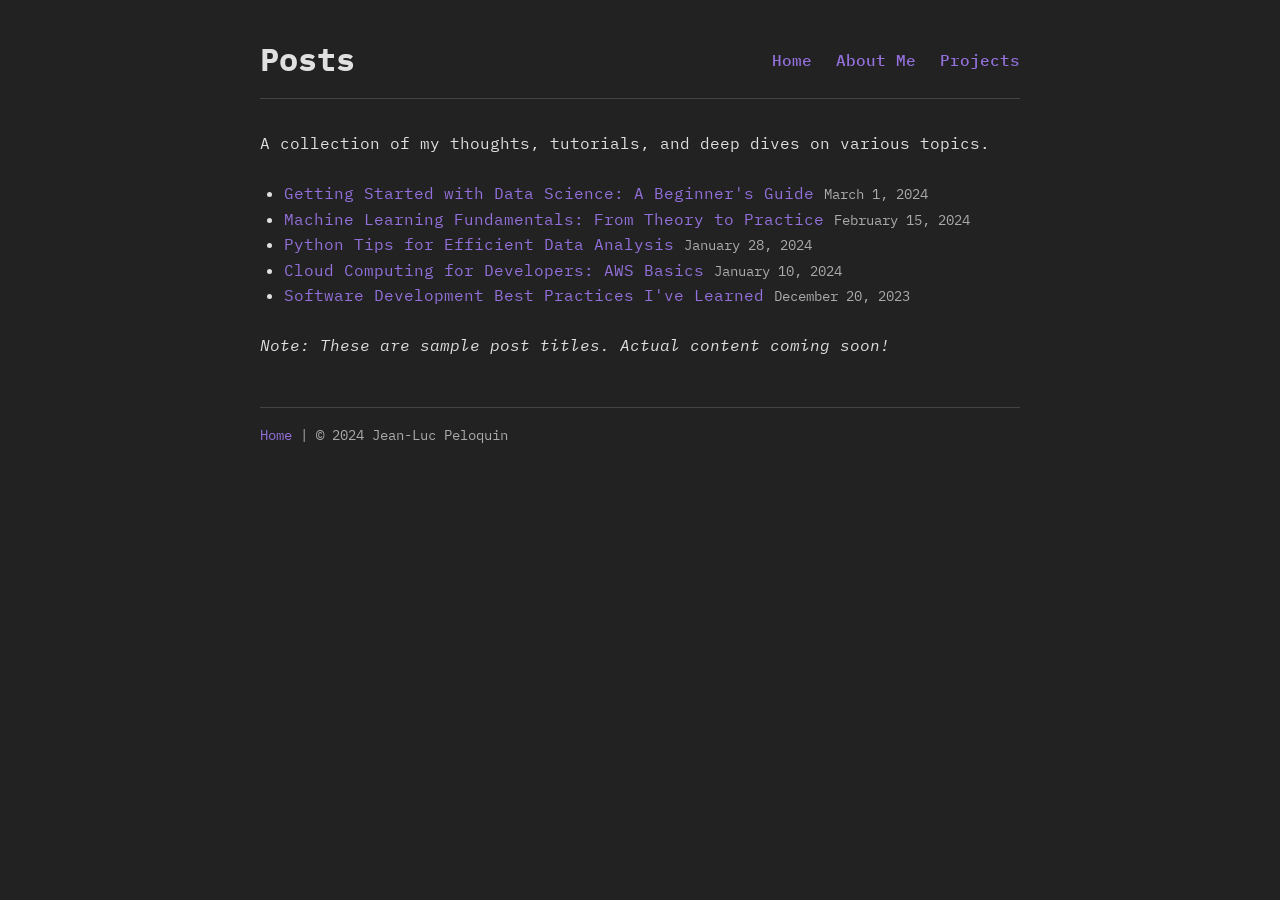
<file: posts.html>
<!DOCTYPE html>
<html lang="en">
<head>
    <meta charset="UTF-8">
    <meta name="viewport" content="width=device-width, initial-scale=1.0">
    <title>Posts - Jean-Luc Peloquin</title>
    <link rel="icon" href="img/latest.ico" type="image/x-icon">
    <link rel="stylesheet" href="css/style.css">
    <link rel="stylesheet" href="https://fonts.googleapis.com/css2?family=IBM+Plex+Mono:wght@400;700&display=swap">
</head>
<body>
    <div class="container">
        <header>
            <h1>Posts</h1>
            <nav class="main-nav">
                <a href="index.html">Home</a>
                <a href="about.html">About Me</a>
                <a href="projects.html">Projects</a>
            </nav>
        </header>
        <main>
            <p>A collection of my thoughts, tutorials, and deep dives on various topics.</p>
            
            <ul>
                <li>
                    <a href="posts/getting-started-with-data-science.html">Getting Started with Data Science: A Beginner's Guide</a>
                    <span class="post-date">March 1, 2024</span>
                </li>
                <li>
                    <a href="posts/machine-learning-fundamentals.html">Machine Learning Fundamentals: From Theory to Practice</a>
                    <span class="post-date">February 15, 2024</span>
                </li>
                <li>
                    <a href="posts/python-tips-for-data-analysis.html">Python Tips for Efficient Data Analysis</a>
                    <span class="post-date">January 28, 2024</span>
                </li>
                <li>
                    <a href="posts/cloud-computing-for-developers.html">Cloud Computing for Developers: AWS Basics</a>
                    <span class="post-date">January 10, 2024</span>
                </li>
                <li>
                    <a href="posts/software-development-best-practices.html">Software Development Best Practices I've Learned</a>
                    <span class="post-date">December 20, 2023</span>
                </li>
            </ul>
            
            <p><em>Note: These are sample post titles. Actual content coming soon!</em></p>
        </main>
        <footer>
            <p><a href="index.html">Home</a> | &copy; 2024 Jean-Luc Peloquin</p>
        </footer>
    </div>
</body>
</html>
</file>
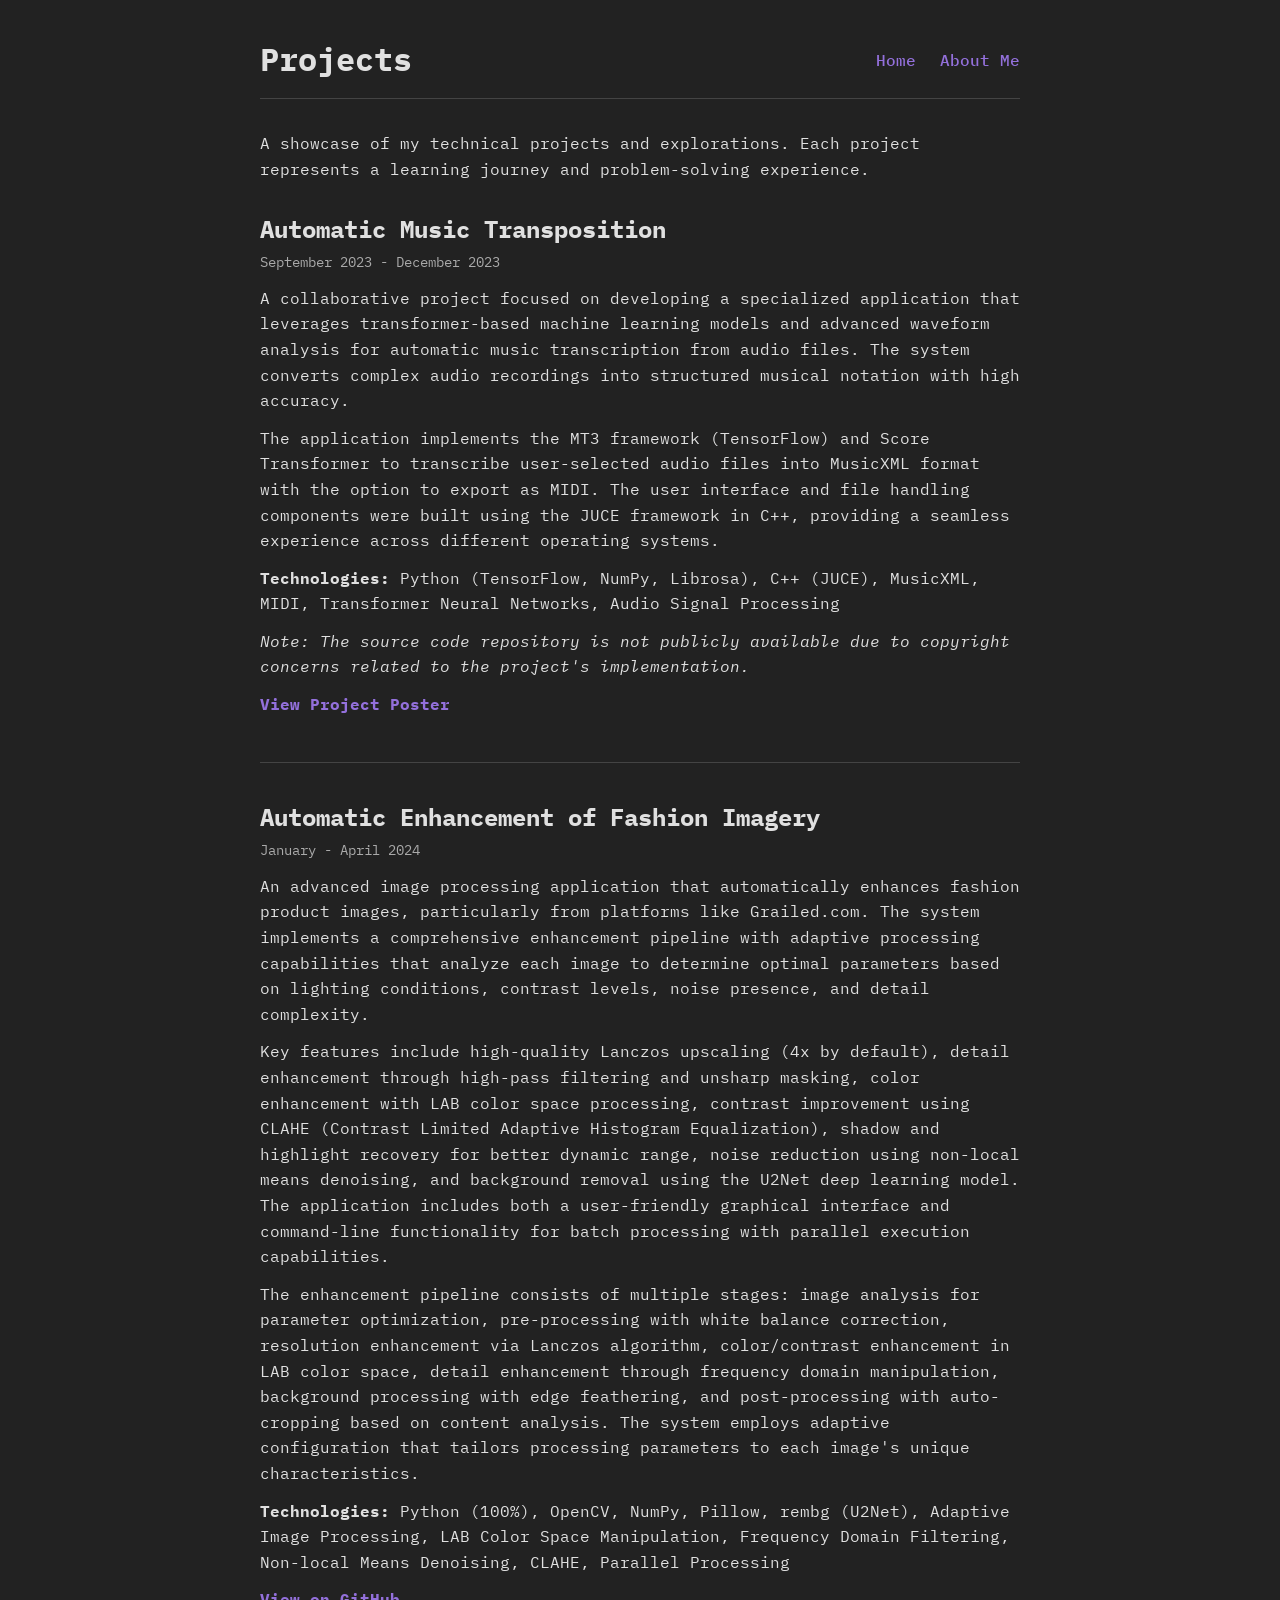
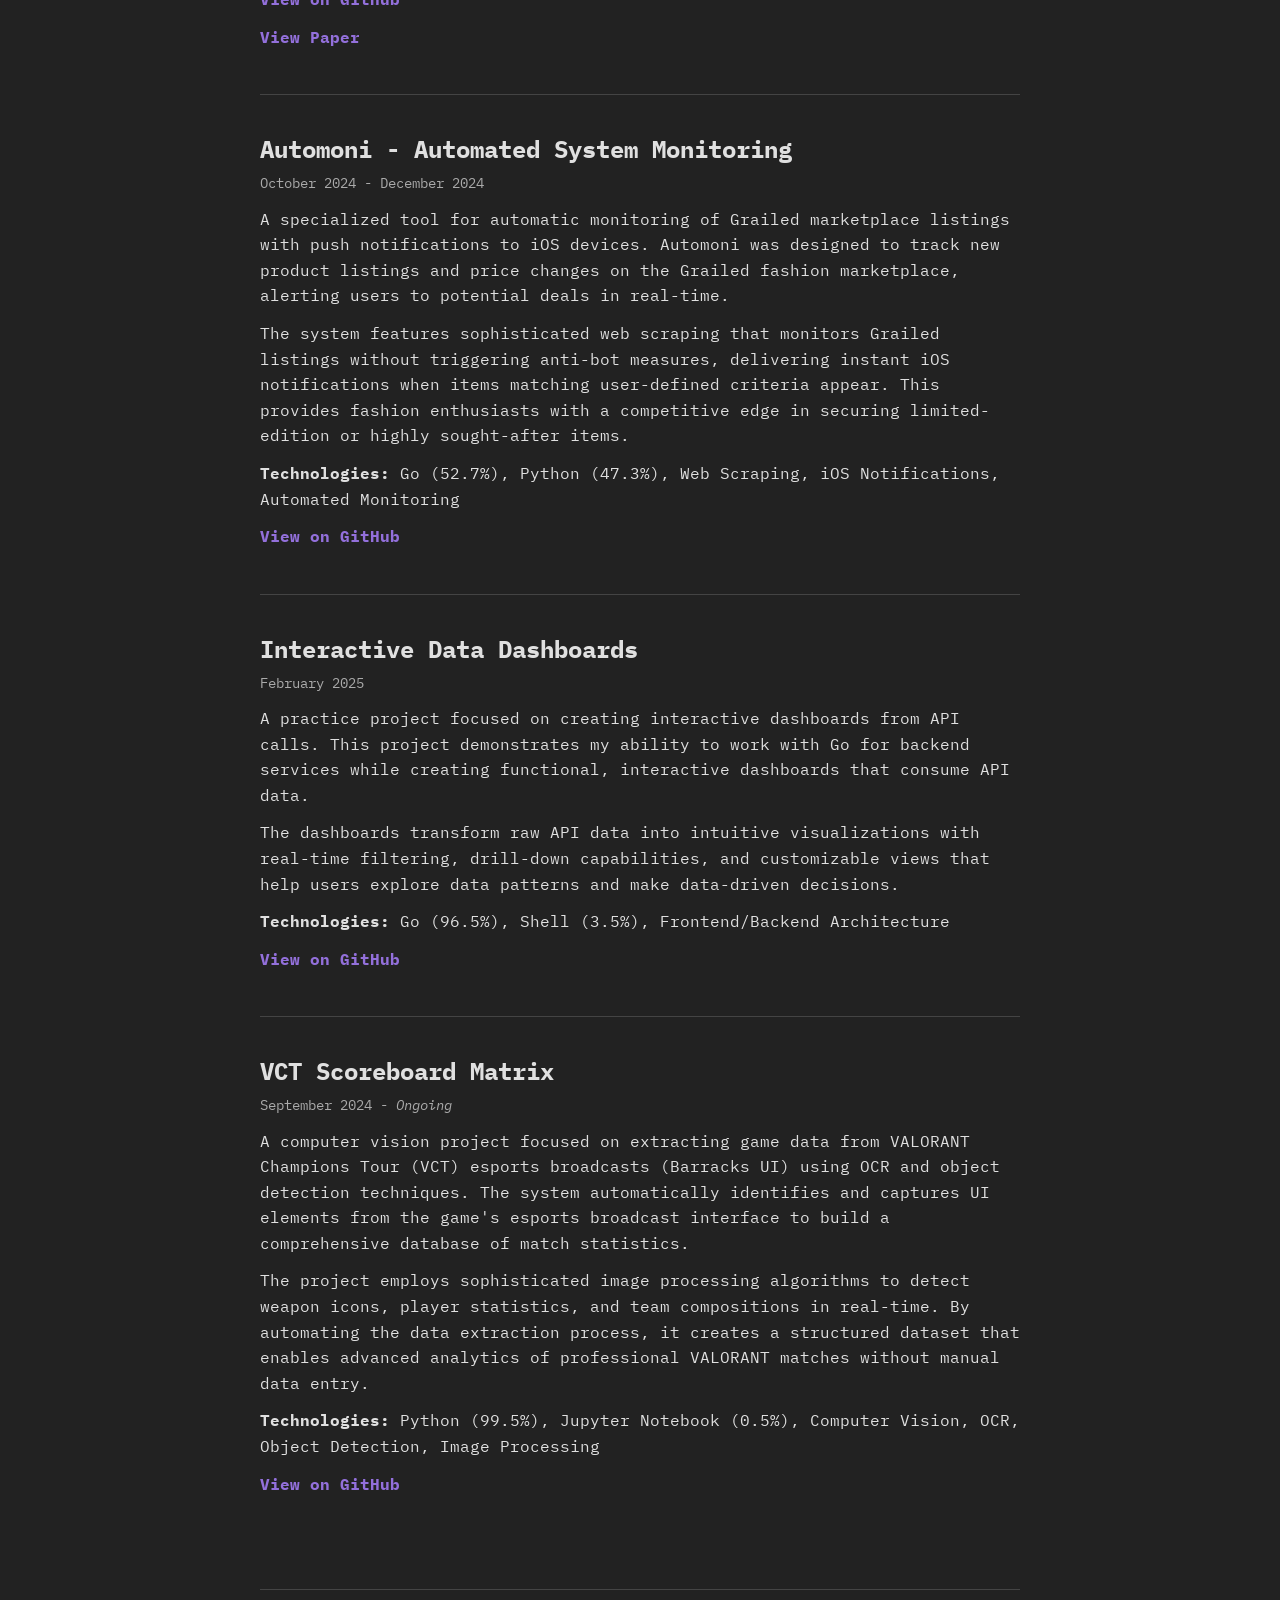
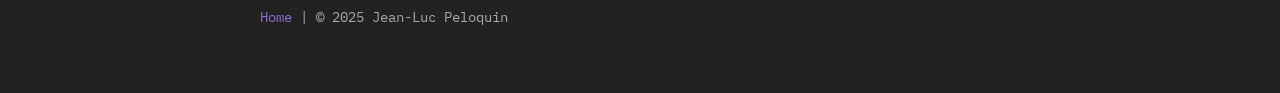
<file: projects.html>
<!DOCTYPE html>
<html lang="en">
<head>
    <meta charset="UTF-8">
    <meta name="viewport" content="width=device-width, initial-scale=1.0">
    <title>Projects - Jean-Luc Peloquin</title>
    <link rel="icon" href="img/latest.ico" type="image/x-icon">
    <link rel="stylesheet" href="css/style.css">
    <link rel="stylesheet" href="https://fonts.googleapis.com/css2?family=IBM+Plex+Mono:wght@400;700&display=swap">
</head>
<body>
    <div class="container">
        <header>
            <h1>Projects</h1>
            <nav class="main-nav">
                <a href="index.html">Home</a>
                <a href="about.html">About Me</a>
            </nav>
        </header>
        <main>
            <p>A showcase of my technical projects and explorations. Each project represents a learning journey and problem-solving experience.</p>
            
            <div class="project">
                <h2>Automatic Music Transposition</h2>
                <p class="project-date">September 2023 - December 2023</p>
                <p>A collaborative project focused on developing a specialized application that leverages transformer-based machine learning models and advanced waveform analysis for automatic music transcription from audio files. The system converts complex audio recordings into structured musical notation with high accuracy.</p>
                <p>The application implements the MT3 framework (TensorFlow) and Score Transformer to transcribe user-selected audio files into MusicXML format with the option to export as MIDI. The user interface and file handling components were built using the JUCE framework in C++, providing a seamless experience across different operating systems.</p>
                <p><strong>Technologies:</strong> Python (TensorFlow, NumPy, Librosa), C++ (JUCE), MusicXML, MIDI, Transformer Neural Networks, Audio Signal Processing</p>
                <p><em>Note: The source code repository is not publicly available due to copyright concerns related to the project's implementation.</em></p>
                <p><a href="documents/amt.pdf">View Project Poster</a></p>
            </div>
            
            <div class="project">
                <h2>Automatic Enhancement of Fashion Imagery</h2>
                <p class="project-date">January - April 2024</p>
                <p>An advanced image processing application that automatically enhances fashion product images, particularly from platforms like Grailed.com. The system implements a comprehensive enhancement pipeline with adaptive processing capabilities that analyze each image to determine optimal parameters based on lighting conditions, contrast levels, noise presence, and detail complexity.</p>
                <p>Key features include high-quality Lanczos upscaling (4x by default), detail enhancement through high-pass filtering and unsharp masking, color enhancement with LAB color space processing, contrast improvement using CLAHE (Contrast Limited Adaptive Histogram Equalization), shadow and highlight recovery for better dynamic range, noise reduction using non-local means denoising, and background removal using the U2Net deep learning model. The application includes both a user-friendly graphical interface and command-line functionality for batch processing with parallel execution capabilities.</p>
                <p>The enhancement pipeline consists of multiple stages: image analysis for parameter optimization, pre-processing with white balance correction, resolution enhancement via Lanczos algorithm, color/contrast enhancement in LAB color space, detail enhancement through frequency domain manipulation, background processing with edge feathering, and post-processing with auto-cropping based on content analysis. The system employs adaptive configuration that tailors processing parameters to each image's unique characteristics.</p>
                <p><strong>Technologies:</strong> Python (100%), OpenCV, NumPy, Pillow, rembg (U2Net), Adaptive Image Processing, LAB Color Space Manipulation, Frequency Domain Filtering, Non-local Means Denoising, CLAHE, Parallel Processing</p>
                <p><a href="https://github.com/LucPeloquin/Automatic-Enhancement-of-Fashion-Imagery">View on GitHub</a></p>
                <p><a href="documents/final_report_peloqj1.pdf">View Paper</a></p>
            </div>
            
            <div class="project">
                <h2>Automoni - Automated System Monitoring</h2>
                <p class="project-date">October 2024 - December 2024</p>
                <p>A specialized tool for automatic monitoring of Grailed marketplace listings with push notifications to iOS devices. Automoni was designed to track new product listings and price changes on the Grailed fashion marketplace, alerting users to potential deals in real-time.</p>
                <p>The system features sophisticated web scraping that monitors Grailed listings without triggering anti-bot measures, delivering instant iOS notifications when items matching user-defined criteria appear. This provides fashion enthusiasts with a competitive edge in securing limited-edition or highly sought-after items.</p>
                <p><strong>Technologies:</strong> Go (52.7%), Python (47.3%), Web Scraping, iOS Notifications, Automated Monitoring</p>
                <p><a href="https://github.com/LucPeloquin/automoni">View on GitHub</a></p>
            </div>
            
            <div class="project">
                <h2>Interactive Data Dashboards</h2>
                <p class="project-date">February 2025</p>
                <p>A practice project focused on creating interactive dashboards from API calls. This project demonstrates my ability to work with Go for backend services while creating functional, interactive dashboards that consume API data.</p>
                <p>The dashboards transform raw API data into intuitive visualizations with real-time filtering, drill-down capabilities, and customizable views that help users explore data patterns and make data-driven decisions.</p>
                <p><strong>Technologies:</strong> Go (96.5%), Shell (3.5%), Frontend/Backend Architecture</p>
                <p><a href="https://github.com/LucPeloquin/Dashboards-Practice">View on GitHub</a></p>
            </div>
            
            <div class="project">
                <h2>VCT Scoreboard Matrix</h2>
                <p class="project-date">September 2024 - <em>Ongoing</em></p>
                <p>A computer vision project focused on extracting game data from VALORANT Champions Tour (VCT) esports broadcasts (Barracks UI) using OCR and object detection techniques. The system automatically identifies and captures UI elements from the game's esports broadcast interface to build a comprehensive database of match statistics.</p>
                <p>The project employs sophisticated image processing algorithms to detect weapon icons, player statistics, and team compositions in real-time. By automating the data extraction process, it creates a structured dataset that enables advanced analytics of professional VALORANT matches without manual data entry.</p>
                <p><strong>Technologies:</strong> Python (99.5%), Jupyter Notebook (0.5%), Computer Vision, OCR, Object Detection, Image Processing</p>
                <p><a href="https://github.com/LucPeloquin/VCT-Scoreboard-Matrix">View on GitHub</a></p>
            </div>
        </main>
        <footer>
            <p><a href="index.html">Home</a> | &copy; 2025 Jean-Luc Peloquin</p>
        </footer>
    </div>
</body>
</html>
</file>
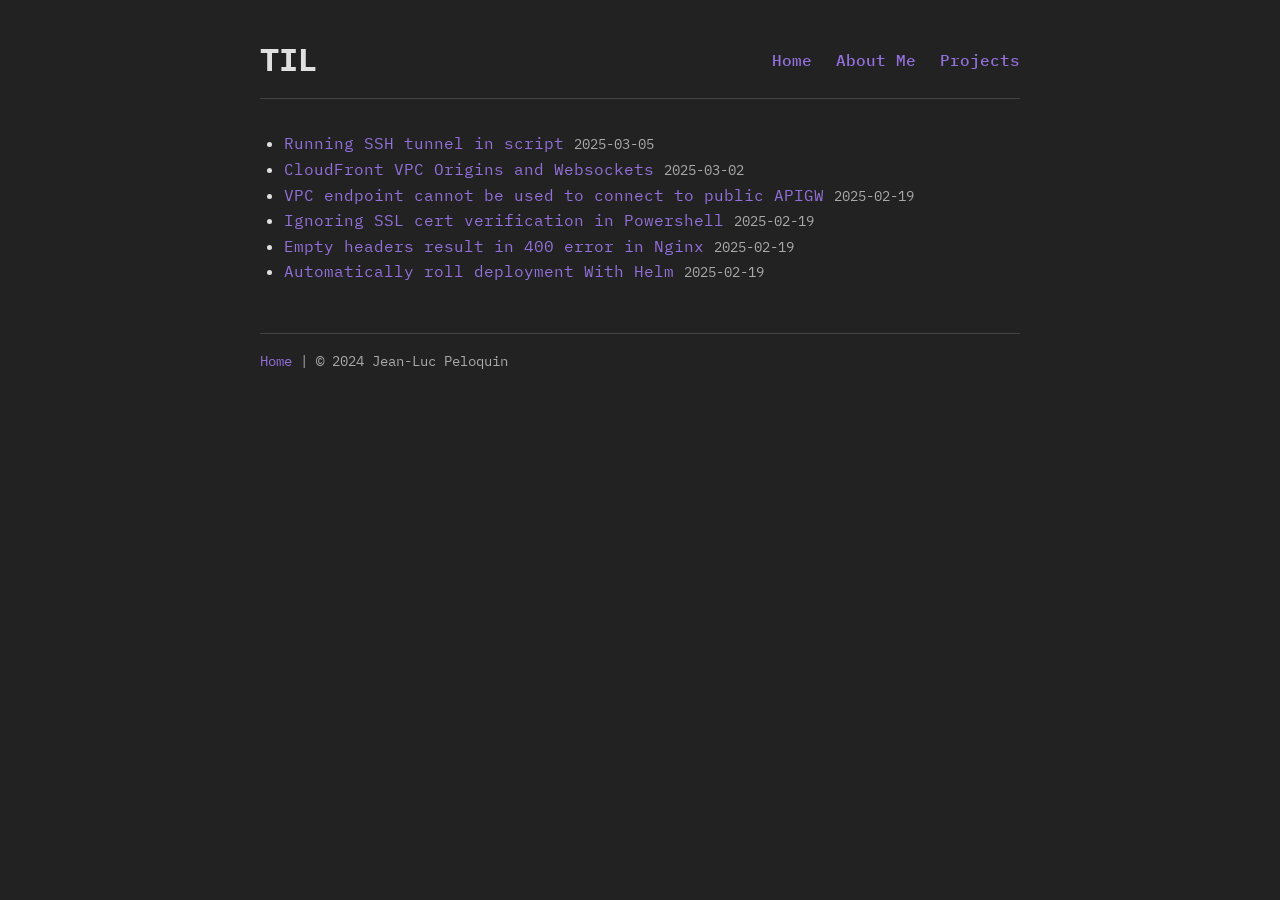
<file: til.html>
<!DOCTYPE html>
<html lang="en">
<head>
    <meta charset="UTF-8">
    <meta name="viewport" content="width=device-width, initial-scale=1.0">
    <title>TIL - Jean-Luc Peloquin</title>
    <link rel="stylesheet" href="css/style.css">
    <link rel="stylesheet" href="https://fonts.googleapis.com/css2?family=IBM+Plex+Mono:wght@400;700&display=swap">
</head>
<body>
    <div class="container">
        <header>
            <h1>TIL</h1>
            <nav class="main-nav">
                <a href="index.html">Home</a>
                <a href="about.html">About Me</a>
                <a href="projects.html">Projects</a>
            </nav>
        </header>
        <main>
            <ul>
                <li>
                    <a href="til/running-ssh-tunnel-in-script.html">Running SSH tunnel in script</a>
                    <span class="post-date">2025-03-05</span>
                </li>
                <li>
                    <a href="til/cloudfront-vpc-origins-and-websockets.html">CloudFront VPC Origins and Websockets</a>
                    <span class="post-date">2025-03-02</span>
                </li>
                <li>
                    <a href="til/vpc-endpoint-cannot-be-used-to-connect-to-public-apigw.html">VPC endpoint cannot be used to connect to public APIGW</a>
                    <span class="post-date">2025-02-19</span>
                </li>
                <li>
                    <a href="til/ignoring-ssl-cert-verification-in-powershell.html">Ignoring SSL cert verification in Powershell</a>
                    <span class="post-date">2025-02-19</span>
                </li>
                <li>
                    <a href="til/empty-headers-result-in-400-error-in-nginx.html">Empty headers result in 400 error in Nginx</a>
                    <span class="post-date">2025-02-19</span>
                </li>
                <li>
                    <a href="til/automatically-roll-deployment-with-helm.html">Automatically roll deployment With Helm</a>
                    <span class="post-date">2025-02-19</span>
                </li>
            </ul>
        </main>
        <footer>
            <p><a href="index.html">Home</a> | &copy; 2024 Jean-Luc Peloquin</p>
        </footer>
    </div>
</body>
</html>
</file>
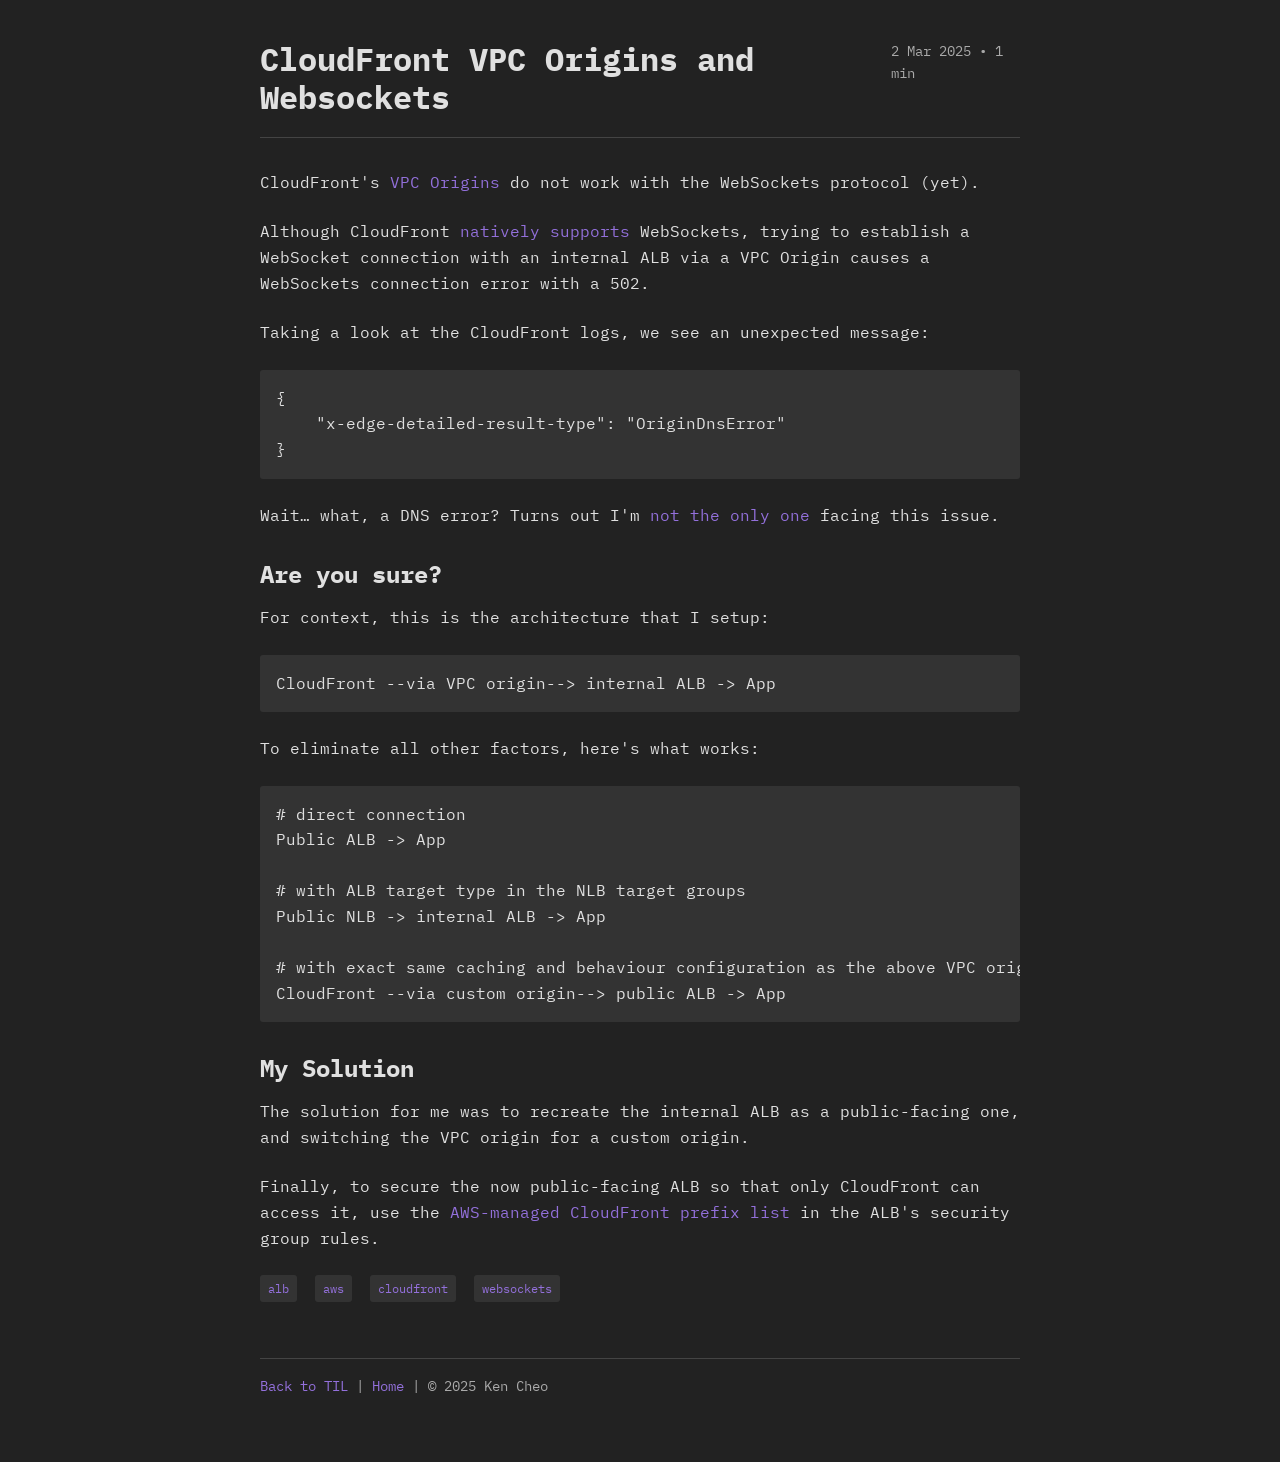
<file: til/cloudfront-vpc-origins-and-websockets.html>
<!DOCTYPE html>
<html lang="en">
<head>
    <meta charset="UTF-8">
    <meta name="viewport" content="width=device-width, initial-scale=1.0">
    <title>CloudFront VPC Origins and Websockets - Ken Cheo</title>
    <link rel="stylesheet" href="../css/style.css">
    <link rel="stylesheet" href="https://fonts.googleapis.com/css2?family=IBM+Plex+Mono:wght@400;700&display=swap">
</head>
<body>
    <div class="container">
        <header>
            <h1>CloudFront VPC Origins and Websockets</h1>
            <p class="post-date">2 Mar 2025 • 1 min</p>
        </header>
        <main>
            <p>CloudFront's <a href="https://docs.aws.amazon.com/AmazonCloudFront/latest/DeveloperGuide/private-content-vpc-origins.html">VPC Origins</a> do not work with the WebSockets protocol (yet).</p>
            
            <p>Although CloudFront <a href="https://docs.aws.amazon.com/AmazonCloudFront/latest/DeveloperGuide/distribution-working-with.websockets.html">natively supports</a> WebSockets, trying to establish a WebSocket connection with an internal ALB via a VPC Origin causes a WebSockets connection error with a 502.</p>
            
            <p>Taking a look at the CloudFront logs, we see an unexpected message:</p>
            
            <pre><code>{
    "x-edge-detailed-result-type": "OriginDnsError"
}</code></pre>
            
            <p>Wait… what, a DNS error? Turns out I'm <a href="https://repost.aws/questions/QU9RNe5fD_SsK7UIGGG26yOA/origindnserror-from-cloudfront-vpc-origin-when-websocket-is-used">not the only one</a> facing this issue.</p>
            
            <h2 id="are-you-sure">Are you sure?</h2>
            <p>For context, this is the architecture that I setup:</p>
            
            <pre><code>CloudFront --via VPC origin--> internal ALB -> App</code></pre>
            
            <p>To eliminate all other factors, here's what works:</p>
            
            <pre><code># direct connection
Public ALB -> App

# with ALB target type in the NLB target groups
Public NLB -> internal ALB -> App

# with exact same caching and behaviour configuration as the above VPC origin
CloudFront --via custom origin--> public ALB -> App</code></pre>
            
            <h2 id="my-solution">My Solution</h2>
            <p>The solution for me was to recreate the internal ALB as a public-facing one, and switching the VPC origin for a custom origin.</p>
            
            <p>Finally, to secure the now public-facing ALB so that only CloudFront can access it, use the <a href="https://aws.amazon.com/about-aws/whats-new/2022/02/amazon-cloudfront-managed-prefix-list/">AWS-managed CloudFront prefix list</a> in the ALB's security group rules.</p>
            
            <div class="tags">
                <a href="#" class="tag">alb</a>
                <a href="#" class="tag">aws</a>
                <a href="#" class="tag">cloudfront</a>
                <a href="#" class="tag">websockets</a>
            </div>
        </main>
        <footer>
            <p><a href="../til.html">Back to TIL</a> | <a href="../index.html">Home</a> | &copy; 2025 Ken Cheo</p>
        </footer>
    </div>
</body>
</html>
</file>
<file: css/style.css>
/* Base styles */
:root {
    --text-color: #e0e0e0;
    --background-color: #222;
    --link-color: #9370DB; /* Dark purple */
    --link-hover-color: #B19CD9; /* Lighter purple for hover */
    --border-color: #444;
    --code-background: #333;
    --tag-background: #333;
    --secondary-text: #aaa;
}

* {
    box-sizing: border-box;
    margin: 0;
    padding: 0;
}

body {
    font-family: 'IBM Plex Mono', monospace;
    line-height: 1.6;
    color: var(--text-color);
    background-color: var(--background-color);
    padding: 20px;
}

.container {
    max-width: 800px;
    margin: 0 auto;
    padding: 20px;
}

/* Typography */
h1, h2, h3, h4, h5, h6 {
    margin-bottom: 1rem;
    line-height: 1.2;
}

h1 {
    font-size: 2rem;
    margin-top: 0;
}

h2 {
    font-size: 1.5rem;
    margin-top: 2rem;
}

h3 {
    font-size: 1.25rem;
    margin-top: 1.5rem;
}

p, ul, ol {
    margin-bottom: 1.5rem;
}

ul, ol {
    padding-left: 1.5rem;
}

a {
    color: var(--link-color);
    text-decoration: none;
}

a:hover {
    color: var(--link-hover-color);
    text-decoration: underline;
}

/* Header and Footer */
header {
    margin-bottom: 2rem;
    border-bottom: 1px solid var(--border-color);
    padding-bottom: 1rem;
    display: flex;
    justify-content: space-between;
    align-items: flex-start;
}

header h1 {
    margin-bottom: 0.25rem;
}

header .post-date {
    margin-bottom: 0;
}

.main-nav {
    display: flex;
    gap: 1.5rem;
    padding-top: 0.5rem;
}

.main-nav a {
    font-weight: 500;
}

footer {
    margin-top: 3rem;
    padding-top: 1rem;
    border-top: 1px solid var(--border-color);
    font-size: 0.875rem;
    color: var(--secondary-text);
}

/* Books page */
.book-grid {
    display: grid;
    grid-template-columns: repeat(auto-fill, minmax(150px, 1fr));
    gap: 20px;
    margin-top: 2rem;
}

.book {
    text-align: center;
}

.book img {
    max-width: 100%;
    height: auto;
    border: 1px solid var(--border-color);
}

.book-title {
    font-weight: bold;
    margin-top: 0.5rem;
    margin-bottom: 0.25rem;
}

.book-author {
    font-size: 0.875rem;
}

/* TIL and Links pages */
.post-date {
    font-size: 0.875rem;
    color: var(--secondary-text);
}

.tag {
    display: inline-block;
    background-color: var(--tag-background);
    padding: 0.25rem 0.5rem;
    border-radius: 3px;
    font-size: 0.75rem;
    margin-right: 0.5rem;
    margin-bottom: 0.5rem;
}

/* Projects page */
.project {
    margin-bottom: 2.5rem;
    padding-bottom: 2rem;
    border-bottom: 1px solid var(--border-color);
}

.project:last-child {
    border-bottom: none;
}

.project-date {
    font-size: 0.875rem;
    color: var(--secondary-text);
    margin-bottom: 0.5rem;
}

.project h2 {
    margin-bottom: 0.5rem;
}

.project p {
    margin-bottom: 0.75rem;
}

.project a {
    font-weight: bold;
}

/* Code blocks */
pre, code {
    font-family: 'IBM Plex Mono', monospace;
    background-color: var(--code-background);
    border-radius: 3px;
}

code {
    padding: 0.2rem 0.4rem;
}

pre {
    padding: 1rem;
    overflow-x: auto;
    margin-bottom: 1.5rem;
}

pre code {
    padding: 0;
    background-color: transparent;
}

/* Responsive adjustments */
@media (max-width: 768px) {
    body {
        padding: 10px;
    }
    
    .container {
        padding: 10px;
    }
    
    .book-grid {
        grid-template-columns: repeat(auto-fill, minmax(120px, 1fr));
    }
}
</file>
<file: old site design/styles.css>
body {
  font-family: 'Poppins', sans-serif;
  margin: 0;
  padding: 0;
  background-color: #000000; /* Primary Background */
  color: #FFFFFF; /* Primary Text */
}

.home, .about, .projects, .experience, .contact, .footer {
  padding: 20px;
  margin: 20px;
  background-color: #1A1A1A; /* Dark Gray Background for sections */
  border-radius: 5px;
  box-shadow: 0 0 10px rgba(111, 74, 203, 0.7); /* Glow effect color #6f4acb */
  max-width: 800px; /* Set a maximum width */
  margin: 0 auto; /* Center the section horizontally */
}

.home {
  display: flex;
  flex-direction: column;
  align-items: center;
  justify-content: center;
  text-align: center;
}

h1{
  font-weight: 700; /* Bold */
  color: #dc3030; /* Accent Color 1 */
}
h2 {
  font-weight: 700; /* Bold */
  color: #c5b174; /* Accent Color 1 */
}

.subheader {
  font-weight: 400; /* Regular */
  font-size: 0.9em;
  color: #CCCCCC; /* Secondary Text */
  margin-bottom: 10px;
}

p, label {
  font-weight: 400; /* Regular */
  color: #CCCCCC; /* Secondary Text */
}

ul {
  list-style-type: none;
  padding: 0;
}

ul li {
  display: block; /* Ensure each list item is on its own line */
  margin-bottom: 10px; /* Optional: add some space between list items */
}

a {
  color: #dc3030; /* Accent Color 1 */
  text-decoration: none;
}

a:hover {
  color: #c5b174; /* Highlight color */
  text-decoration: underline;
}

form {
  display: flex;
  flex-direction: column;
}

form label {
  margin-top: 10px;
}

form input, form textarea, form button {
  padding: 10px;
  margin-top: 5px;
  background-color: #333333; /* Dark Background for inputs */
  color: #FFFFFF; /* Primary Text */
  border: 1px solid #dc3030; /* Accent Color 2 */
  border-radius: 3px;
}

form button {
  background-color: #dc3030; /* Accent Color 1 */
  color: #FFFFFF; /* Primary Text */
  border: none;
  cursor: pointer;
}

form button:hover {
  background-color: #dc3030; /* Accent Color 2 */
}

@keyframes fadeIn {
  0% {
    opacity: 0;
    transform: translateY(20px);
  }
  100% {
    opacity: 1;
    transform: translateY(0);
  }
}

@keyframes fadeOut {
  0% {
    opacity: 1;
    transform: translateY(0);
  }
  100% {
    opacity: 0;
    transform: translateY(20px);
  }
}

.hidden {
  opacity: 0;
}

.fade-in {
  animation: fadeIn 1s forwards;
}

.fade-out {
  animation: fadeOut 1s forwards;
}

.small-image {
  width: 370px; /* Set the width you want */
  height: auto; /* Maintain aspect ratio */
}
</file>
<file: web-mar-25/css/style.css>
/* Base styles */
:root {
    --text-color: #333;
    --background-color: #fff;
    --link-color: #0066cc;
    --link-hover-color: #004499;
    --border-color: #ddd;
}

* {
    box-sizing: border-box;
    margin: 0;
    padding: 0;
}

body {
    font-family: 'IBM Plex Mono', monospace;
    line-height: 1.6;
    color: var(--text-color);
    background-color: var(--background-color);
    padding: 20px;
}

.container {
    max-width: 800px;
    margin: 0 auto;
    padding: 20px;
}

/* Typography */
h1, h2, h3, h4, h5, h6 {
    margin-bottom: 1rem;
    line-height: 1.2;
}

h1 {
    font-size: 2rem;
    margin-top: 0;
}

h2 {
    font-size: 1.5rem;
    margin-top: 2rem;
}

h3 {
    font-size: 1.25rem;
    margin-top: 1.5rem;
}

p, ul, ol {
    margin-bottom: 1.5rem;
}

ul, ol {
    padding-left: 1.5rem;
}

a {
    color: var(--link-color);
    text-decoration: none;
}

a:hover {
    color: var(--link-hover-color);
    text-decoration: underline;
}

/* Header and Footer */
header {
    margin-bottom: 2rem;
    border-bottom: 1px solid var(--border-color);
    padding-bottom: 1rem;
    display: flex;
    justify-content: space-between;
    align-items: flex-start;
}

header h1 {
    margin-bottom: 0.25rem;
}

header .post-date {
    margin-bottom: 0;
}

.main-nav {
    display: flex;
    gap: 1.5rem;
    padding-top: 0.5rem;
}

.main-nav a {
    font-weight: 500;
}

footer {
    margin-top: 3rem;
    padding-top: 1rem;
    border-top: 1px solid var(--border-color);
    font-size: 0.875rem;
    color: #666;
}

/* Books page */
.book-grid {
    display: grid;
    grid-template-columns: repeat(auto-fill, minmax(150px, 1fr));
    gap: 20px;
    margin-top: 2rem;
}

.book {
    text-align: center;
}

.book img {
    max-width: 100%;
    height: auto;
    border: 1px solid var(--border-color);
}

.book-title {
    font-weight: bold;
    margin-top: 0.5rem;
    margin-bottom: 0.25rem;
}

.book-author {
    font-size: 0.875rem;
}

/* TIL and Links pages */
.post-date {
    font-size: 0.875rem;
    color: #666;
}

.tag {
    display: inline-block;
    background-color: #f0f0f0;
    padding: 0.25rem 0.5rem;
    border-radius: 3px;
    font-size: 0.75rem;
    margin-right: 0.5rem;
    margin-bottom: 0.5rem;
}

/* Projects page */
.project {
    margin-bottom: 2.5rem;
    padding-bottom: 2rem;
    border-bottom: 1px solid var(--border-color);
}

.project:last-child {
    border-bottom: none;
}

.project-date {
    font-size: 0.875rem;
    color: #666;
    margin-bottom: 0.5rem;
}

.project h2 {
    margin-bottom: 0.5rem;
}

.project p {
    margin-bottom: 0.75rem;
}

.project a {
    font-weight: bold;
}

/* Code blocks */
pre, code {
    font-family: 'IBM Plex Mono', monospace;
    background-color: #f5f5f5;
    border-radius: 3px;
}

code {
    padding: 0.2rem 0.4rem;
}

pre {
    padding: 1rem;
    overflow-x: auto;
    margin-bottom: 1.5rem;
}

pre code {
    padding: 0;
    background-color: transparent;
}

/* Responsive adjustments */
@media (max-width: 768px) {
    body {
        padding: 10px;
    }
    
    .container {
        padding: 10px;
    }
    
    .book-grid {
        grid-template-columns: repeat(auto-fill, minmax(120px, 1fr));
    }
}
</file>
<file: old site design 2/assets/css/main.css>
@charset "UTF-8";
@import url(font-awesome.min.css);
@import "https://fonts.googleapis.com/css?family=Raleway:100,300,600";


	html, body, div, span, applet, object, iframe, h1, h2, h3, h4, h5, h6, p, blockquote, pre, a, abbr, acronym, address, big, cite, code, del, dfn, em, img, ins, kbd, q, s, samp, small, strike, strong, sub, sup, tt, var, b, u, i, center, dl, dt, dd, ol, ul, li, fieldset, form, label, legend, table, caption, tbody, tfoot, thead, tr, th, td, article, aside, canvas, details, embed, figure, figcaption, footer, header, hgroup, menu, nav, output, ruby, section, summary, time, mark, audio, video {
		margin: 0;
		padding: 0;
		border: 0;
		font-size: 100%;
		font: inherit;
		vertical-align: baseline;
	}

	article, aside, details, figcaption, figure, footer, header, hgroup, menu, nav, section {
		display: block;
	}

	body {
		line-height: 1;
	}

	ol, ul {
		list-style: none;
	}

	blockquote, q {
		quotes: none;
	}

	blockquote:before, blockquote:after, q:before, q:after {
		content: '';
		content: none;
	}

	table {
		border-collapse: collapse;
		border-spacing: 0;
	}

	body {
		-webkit-text-size-adjust: none;
	}

/* Box Model */

	*, *:before, *:after {
		-moz-box-sizing: border-box;
		-webkit-box-sizing: border-box;
		box-sizing: border-box;
	}

/* Containers */

	.container {
		margin-left: auto;
		margin-right: auto;
	}

	.container.\31 25\25 {
		width: 100%;
		max-width: 100em;
		min-width: 80em;
	}

	.container.\37 5\25 {
		width: 60em;
	}

	.container.\35 0\25 {
		width: 40em;
	}

	.container.\32 5\25 {
		width: 20em;
	}

	.container {
		width: 80em;
	}

	@media screen and (max-width: 1680px) {

		.container.\31 25\25 {
			width: 100%;
			max-width: 100em;
			min-width: 80em;
		}

		.container.\37 5\25 {
			width: 60em;
		}

		.container.\35 0\25 {
			width: 40em;
		}

		.container.\32 5\25 {
			width: 20em;
		}

		.container {
			width: 80em;
		}

	}

	@media screen and (max-width: 1280px) {

		.container.\31 25\25 {
			width: 100%;
			max-width: 81.25em;
			min-width: 65em;
		}

		.container.\37 5\25 {
			width: 48.75em;
		}

		.container.\35 0\25 {
			width: 32.5em;
		}

		.container.\32 5\25 {
			width: 16.25em;
		}

		.container {
			width: 65em;
		}

	}

	@media screen and (max-width: 980px) {

		.container.\31 25\25 {
			width: 100%;
			max-width: 112.5%;
			min-width: 90%;
		}

		.container.\37 5\25 {
			width: 67.5%;
		}

		.container.\35 0\25 {
			width: 45%;
		}

		.container.\32 5\25 {
			width: 22.5%;
		}

		.container {
			width: 90%;
		}

	}

	@media screen and (max-width: 736px) {

		.container.\31 25\25 {
			width: 100%;
			max-width: 112.5%;
			min-width: 90%;
		}

		.container.\37 5\25 {
			width: 67.5%;
		}

		.container.\35 0\25 {
			width: 45%;
		}

		.container.\32 5\25 {
			width: 22.5%;
		}

		.container {
			width: 90% !important;
		}

	}

	@media screen and (max-width: 480px) {

		.container.\31 25\25 {
			width: 100%;
			max-width: 112.5%;
			min-width: 90%;
		}

		.container.\37 5\25 {
			width: 67.5%;
		}

		.container.\35 0\25 {
			width: 45%;
		}

		.container.\32 5\25 {
			width: 22.5%;
		}

		.container {
			width: 90% !important;
		}

	}

/* Grid */

	.row {
		border-bottom: solid 1px transparent;
		-moz-box-sizing: border-box;
		-webkit-box-sizing: border-box;
		box-sizing: border-box;
	}

	.row > * {
		float: left;
		-moz-box-sizing: border-box;
		-webkit-box-sizing: border-box;
		box-sizing: border-box;
	}

	.row:after, .row:before {
		content: '';
		display: block;
		clear: both;
		height: 0;
	}

	.row.uniform > * > :first-child {
		margin-top: 0;
	}

	.row.uniform > * > :last-child {
		margin-bottom: 0;
	}

	.row.\30 \25 > * {
		padding: 0 0 0 0em;
	}

	.row.\30 \25 {
		margin: 0 0 -1px 0em;
	}

	.row.uniform.\30 \25 > * {
		padding: 0em 0 0 0em;
	}

	.row.uniform.\30 \25 {
		margin: 0em 0 -1px 0em;
	}

	.row > * {
		padding: 0 0 0 2em;
	}

	.row {
		margin: 0 0 -1px -2em;
	}

	.row.uniform > * {
		padding: 2em 0 0 2em;
	}

	.row.uniform {
		margin: -2em 0 -1px -2em;
	}

	.row.\32 00\25 > * {
		padding: 0 0 0 4em;
	}

	.row.\32 00\25 {
		margin: 0 0 -1px -4em;
	}

	.row.uniform.\32 00\25 > * {
		padding: 4em 0 0 4em;
	}

	.row.uniform.\32 00\25 {
		margin: -4em 0 -1px -4em;
	}

	.row.\31 50\25 > * {
		padding: 0 0 0 3em;
	}

	.row.\31 50\25 {
		margin: 0 0 -1px -3em;
	}

	.row.uniform.\31 50\25 > * {
		padding: 3em 0 0 3em;
	}

	.row.uniform.\31 50\25 {
		margin: -3em 0 -1px -3em;
	}

	.row.\35 0\25 > * {
		padding: 0 0 0 1em;
	}

	.row.\35 0\25 {
		margin: 0 0 -1px -1em;
	}

	.row.uniform.\35 0\25 > * {
		padding: 1em 0 0 1em;
	}

	.row.uniform.\35 0\25 {
		margin: -1em 0 -1px -1em;
	}

	.row.\32 5\25 > * {
		padding: 0 0 0 0.5em;
	}

	.row.\32 5\25 {
		margin: 0 0 -1px -0.5em;
	}

	.row.uniform.\32 5\25 > * {
		padding: 0.5em 0 0 0.5em;
	}

	.row.uniform.\32 5\25 {
		margin: -0.5em 0 -1px -0.5em;
	}

	.\31 2u, .\31 2u\24 {
		width: 100%;
		clear: none;
		margin-left: 0;
	}

	.\31 1u, .\31 1u\24 {
		width: 91.6666666667%;
		clear: none;
		margin-left: 0;
	}

	.\31 0u, .\31 0u\24 {
		width: 83.3333333333%;
		clear: none;
		margin-left: 0;
	}

	.\39 u, .\39 u\24 {
		width: 75%;
		clear: none;
		margin-left: 0;
	}

	.\38 u, .\38 u\24 {
		width: 66.6666666667%;
		clear: none;
		margin-left: 0;
	}

	.\37 u, .\37 u\24 {
		width: 58.3333333333%;
		clear: none;
		margin-left: 0;
	}

	.\36 u, .\36 u\24 {
		width: 50%;
		clear: none;
		margin-left: 0;
	}

	.\35 u, .\35 u\24 {
		width: 41.6666666667%;
		clear: none;
		margin-left: 0;
	}

	.\34 u, .\34 u\24 {
		width: 33.3333333333%;
		clear: none;
		margin-left: 0;
	}

	.\33 u, .\33 u\24 {
		width: 25%;
		clear: none;
		margin-left: 0;
	}

	.\32 u, .\32 u\24 {
		width: 16.6666666667%;
		clear: none;
		margin-left: 0;
	}

	.\31 u, .\31 u\24 {
		width: 8.3333333333%;
		clear: none;
		margin-left: 0;
	}

	.\31 2u\24 + *,
	.\31 1u\24 + *,
	.\31 0u\24 + *,
	.\39 u\24 + *,
	.\38 u\24 + *,
	.\37 u\24 + *,
	.\36 u\24 + *,
	.\35 u\24 + *,
	.\34 u\24 + *,
	.\33 u\24 + *,
	.\32 u\24 + *,
	.\31 u\24 + * {
		clear: left;
	}

	.\-11u {
		margin-left: 91.66667%;
	}

	.\-10u {
		margin-left: 83.33333%;
	}

	.\-9u {
		margin-left: 75%;
	}

	.\-8u {
		margin-left: 66.66667%;
	}

	.\-7u {
		margin-left: 58.33333%;
	}

	.\-6u {
		margin-left: 50%;
	}

	.\-5u {
		margin-left: 41.66667%;
	}

	.\-4u {
		margin-left: 33.33333%;
	}

	.\-3u {
		margin-left: 25%;
	}

	.\-2u {
		margin-left: 16.66667%;
	}

	.\-1u {
		margin-left: 8.33333%;
	}

	@media screen and (max-width: 1680px) {

		.row > * {
			padding: 0 0 0 2em;
		}

		.row {
			margin: 0 0 -1px -2em;
		}

		.row.uniform > * {
			padding: 2em 0 0 2em;
		}

		.row.uniform {
			margin: -2em 0 -1px -2em;
		}

		.row.\32 00\25 > * {
			padding: 0 0 0 4em;
		}

		.row.\32 00\25 {
			margin: 0 0 -1px -4em;
		}

		.row.uniform.\32 00\25 > * {
			padding: 4em 0 0 4em;
		}

		.row.uniform.\32 00\25 {
			margin: -4em 0 -1px -4em;
		}

		.row.\31 50\25 > * {
			padding: 0 0 0 3em;
		}

		.row.\31 50\25 {
			margin: 0 0 -1px -3em;
		}

		.row.uniform.\31 50\25 > * {
			padding: 3em 0 0 3em;
		}

		.row.uniform.\31 50\25 {
			margin: -3em 0 -1px -3em;
		}

		.row.\35 0\25 > * {
			padding: 0 0 0 1em;
		}

		.row.\35 0\25 {
			margin: 0 0 -1px -1em;
		}

		.row.uniform.\35 0\25 > * {
			padding: 1em 0 0 1em;
		}

		.row.uniform.\35 0\25 {
			margin: -1em 0 -1px -1em;
		}

		.row.\32 5\25 > * {
			padding: 0 0 0 0.5em;
		}

		.row.\32 5\25 {
			margin: 0 0 -1px -0.5em;
		}

		.row.uniform.\32 5\25 > * {
			padding: 0.5em 0 0 0.5em;
		}

		.row.uniform.\32 5\25 {
			margin: -0.5em 0 -1px -0.5em;
		}

		.\31 2u\28xlarge\29, .\31 2u\24\28xlarge\29 {
			width: 100%;
			clear: none;
			margin-left: 0;
		}

		.\31 1u\28xlarge\29, .\31 1u\24\28xlarge\29 {
			width: 91.6666666667%;
			clear: none;
			margin-left: 0;
		}

		.\31 0u\28xlarge\29, .\31 0u\24\28xlarge\29 {
			width: 83.3333333333%;
			clear: none;
			margin-left: 0;
		}

		.\39 u\28xlarge\29, .\39 u\24\28xlarge\29 {
			width: 75%;
			clear: none;
			margin-left: 0;
		}

		.\38 u\28xlarge\29, .\38 u\24\28xlarge\29 {
			width: 66.6666666667%;
			clear: none;
			margin-left: 0;
		}

		.\37 u\28xlarge\29, .\37 u\24\28xlarge\29 {
			width: 58.3333333333%;
			clear: none;
			margin-left: 0;
		}

		.\36 u\28xlarge\29, .\36 u\24\28xlarge\29 {
			width: 50%;
			clear: none;
			margin-left: 0;
		}

		.\35 u\28xlarge\29, .\35 u\24\28xlarge\29 {
			width: 41.6666666667%;
			clear: none;
			margin-left: 0;
		}

		.\34 u\28xlarge\29, .\34 u\24\28xlarge\29 {
			width: 33.3333333333%;
			clear: none;
			margin-left: 0;
		}

		.\33 u\28xlarge\29, .\33 u\24\28xlarge\29 {
			width: 25%;
			clear: none;
			margin-left: 0;
		}

		.\32 u\28xlarge\29, .\32 u\24\28xlarge\29 {
			width: 16.6666666667%;
			clear: none;
			margin-left: 0;
		}

		.\31 u\28xlarge\29, .\31 u\24\28xlarge\29 {
			width: 8.3333333333%;
			clear: none;
			margin-left: 0;
		}

		.\31 2u\24\28xlarge\29 + *,
		.\31 1u\24\28xlarge\29 + *,
		.\31 0u\24\28xlarge\29 + *,
		.\39 u\24\28xlarge\29 + *,
		.\38 u\24\28xlarge\29 + *,
		.\37 u\24\28xlarge\29 + *,
		.\36 u\24\28xlarge\29 + *,
		.\35 u\24\28xlarge\29 + *,
		.\34 u\24\28xlarge\29 + *,
		.\33 u\24\28xlarge\29 + *,
		.\32 u\24\28xlarge\29 + *,
		.\31 u\24\28xlarge\29 + * {
			clear: left;
		}

		.\-11u\28xlarge\29 {
			margin-left: 91.66667%;
		}

		.\-10u\28xlarge\29 {
			margin-left: 83.33333%;
		}

		.\-9u\28xlarge\29 {
			margin-left: 75%;
		}

		.\-8u\28xlarge\29 {
			margin-left: 66.66667%;
		}

		.\-7u\28xlarge\29 {
			margin-left: 58.33333%;
		}

		.\-6u\28xlarge\29 {
			margin-left: 50%;
		}

		.\-5u\28xlarge\29 {
			margin-left: 41.66667%;
		}

		.\-4u\28xlarge\29 {
			margin-left: 33.33333%;
		}

		.\-3u\28xlarge\29 {
			margin-left: 25%;
		}

		.\-2u\28xlarge\29 {
			margin-left: 16.66667%;
		}

		.\-1u\28xlarge\29 {
			margin-left: 8.33333%;
		}

	}

	@media screen and (max-width: 1280px) {

		.row > * {
			padding: 0 0 0 1.5em;
		}

		.row {
			margin: 0 0 -1px -1.5em;
		}

		.row.uniform > * {
			padding: 1.5em 0 0 1.5em;
		}

		.row.uniform {
			margin: -1.5em 0 -1px -1.5em;
		}

		.row.\32 00\25 > * {
			padding: 0 0 0 3em;
		}

		.row.\32 00\25 {
			margin: 0 0 -1px -3em;
		}

		.row.uniform.\32 00\25 > * {
			padding: 3em 0 0 3em;
		}

		.row.uniform.\32 00\25 {
			margin: -3em 0 -1px -3em;
		}

		.row.\31 50\25 > * {
			padding: 0 0 0 2.25em;
		}

		.row.\31 50\25 {
			margin: 0 0 -1px -2.25em;
		}

		.row.uniform.\31 50\25 > * {
			padding: 2.25em 0 0 2.25em;
		}

		.row.uniform.\31 50\25 {
			margin: -2.25em 0 -1px -2.25em;
		}

		.row.\35 0\25 > * {
			padding: 0 0 0 0.75em;
		}

		.row.\35 0\25 {
			margin: 0 0 -1px -0.75em;
		}

		.row.uniform.\35 0\25 > * {
			padding: 0.75em 0 0 0.75em;
		}

		.row.uniform.\35 0\25 {
			margin: -0.75em 0 -1px -0.75em;
		}

		.row.\32 5\25 > * {
			padding: 0 0 0 0.375em;
		}

		.row.\32 5\25 {
			margin: 0 0 -1px -0.375em;
		}

		.row.uniform.\32 5\25 > * {
			padding: 0.375em 0 0 0.375em;
		}

		.row.uniform.\32 5\25 {
			margin: -0.375em 0 -1px -0.375em;
		}

		.\31 2u\28large\29, .\31 2u\24\28large\29 {
			width: 100%;
			clear: none;
			margin-left: 0;
		}

		.\31 1u\28large\29, .\31 1u\24\28large\29 {
			width: 91.6666666667%;
			clear: none;
			margin-left: 0;
		}

		.\31 0u\28large\29, .\31 0u\24\28large\29 {
			width: 83.3333333333%;
			clear: none;
			margin-left: 0;
		}

		.\39 u\28large\29, .\39 u\24\28large\29 {
			width: 75%;
			clear: none;
			margin-left: 0;
		}

		.\38 u\28large\29, .\38 u\24\28large\29 {
			width: 66.6666666667%;
			clear: none;
			margin-left: 0;
		}

		.\37 u\28large\29, .\37 u\24\28large\29 {
			width: 58.3333333333%;
			clear: none;
			margin-left: 0;
		}

		.\36 u\28large\29, .\36 u\24\28large\29 {
			width: 50%;
			clear: none;
			margin-left: 0;
		}

		.\35 u\28large\29, .\35 u\24\28large\29 {
			width: 41.6666666667%;
			clear: none;
			margin-left: 0;
		}

		.\34 u\28large\29, .\34 u\24\28large\29 {
			width: 33.3333333333%;
			clear: none;
			margin-left: 0;
		}

		.\33 u\28large\29, .\33 u\24\28large\29 {
			width: 25%;
			clear: none;
			margin-left: 0;
		}

		.\32 u\28large\29, .\32 u\24\28large\29 {
			width: 16.6666666667%;
			clear: none;
			margin-left: 0;
		}

		.\31 u\28large\29, .\31 u\24\28large\29 {
			width: 8.3333333333%;
			clear: none;
			margin-left: 0;
		}

		.\31 2u\24\28large\29 + *,
		.\31 1u\24\28large\29 + *,
		.\31 0u\24\28large\29 + *,
		.\39 u\24\28large\29 + *,
		.\38 u\24\28large\29 + *,
		.\37 u\24\28large\29 + *,
		.\36 u\24\28large\29 + *,
		.\35 u\24\28large\29 + *,
		.\34 u\24\28large\29 + *,
		.\33 u\24\28large\29 + *,
		.\32 u\24\28large\29 + *,
		.\31 u\24\28large\29 + * {
			clear: left;
		}

		.\-11u\28large\29 {
			margin-left: 91.66667%;
		}

		.\-10u\28large\29 {
			margin-left: 83.33333%;
		}

		.\-9u\28large\29 {
			margin-left: 75%;
		}

		.\-8u\28large\29 {
			margin-left: 66.66667%;
		}

		.\-7u\28large\29 {
			margin-left: 58.33333%;
		}

		.\-6u\28large\29 {
			margin-left: 50%;
		}

		.\-5u\28large\29 {
			margin-left: 41.66667%;
		}

		.\-4u\28large\29 {
			margin-left: 33.33333%;
		}

		.\-3u\28large\29 {
			margin-left: 25%;
		}

		.\-2u\28large\29 {
			margin-left: 16.66667%;
		}

		.\-1u\28large\29 {
			margin-left: 8.33333%;
		}

	}

	@media screen and (max-width: 980px) {

		.row > * {
			padding: 0 0 0 1.5em;
		}

		.row {
			margin: 0 0 -1px -1.5em;
		}

		.row.uniform > * {
			padding: 1.5em 0 0 1.5em;
		}

		.row.uniform {
			margin: -1.5em 0 -1px -1.5em;
		}

		.row.\32 00\25 > * {
			padding: 0 0 0 3em;
		}

		.row.\32 00\25 {
			margin: 0 0 -1px -3em;
		}

		.row.uniform.\32 00\25 > * {
			padding: 3em 0 0 3em;
		}

		.row.uniform.\32 00\25 {
			margin: -3em 0 -1px -3em;
		}

		.row.\31 50\25 > * {
			padding: 0 0 0 2.25em;
		}

		.row.\31 50\25 {
			margin: 0 0 -1px -2.25em;
		}

		.row.uniform.\31 50\25 > * {
			padding: 2.25em 0 0 2.25em;
		}

		.row.uniform.\31 50\25 {
			margin: -2.25em 0 -1px -2.25em;
		}

		.row.\35 0\25 > * {
			padding: 0 0 0 0.75em;
		}

		.row.\35 0\25 {
			margin: 0 0 -1px -0.75em;
		}

		.row.uniform.\35 0\25 > * {
			padding: 0.75em 0 0 0.75em;
		}

		.row.uniform.\35 0\25 {
			margin: -0.75em 0 -1px -0.75em;
		}

		.row.\32 5\25 > * {
			padding: 0 0 0 0.375em;
		}

		.row.\32 5\25 {
			margin: 0 0 -1px -0.375em;
		}

		.row.uniform.\32 5\25 > * {
			padding: 0.375em 0 0 0.375em;
		}

		.row.uniform.\32 5\25 {
			margin: -0.375em 0 -1px -0.375em;
		}

		.\31 2u\28medium\29, .\31 2u\24\28medium\29 {
			width: 100%;
			clear: none;
			margin-left: 0;
		}

		.\31 1u\28medium\29, .\31 1u\24\28medium\29 {
			width: 91.6666666667%;
			clear: none;
			margin-left: 0;
		}

		.\31 0u\28medium\29, .\31 0u\24\28medium\29 {
			width: 83.3333333333%;
			clear: none;
			margin-left: 0;
		}

		.\39 u\28medium\29, .\39 u\24\28medium\29 {
			width: 75%;
			clear: none;
			margin-left: 0;
		}

		.\38 u\28medium\29, .\38 u\24\28medium\29 {
			width: 66.6666666667%;
			clear: none;
			margin-left: 0;
		}

		.\37 u\28medium\29, .\37 u\24\28medium\29 {
			width: 58.3333333333%;
			clear: none;
			margin-left: 0;
		}

		.\36 u\28medium\29, .\36 u\24\28medium\29 {
			width: 50%;
			clear: none;
			margin-left: 0;
		}

		.\35 u\28medium\29, .\35 u\24\28medium\29 {
			width: 41.6666666667%;
			clear: none;
			margin-left: 0;
		}

		.\34 u\28medium\29, .\34 u\24\28medium\29 {
			width: 33.3333333333%;
			clear: none;
			margin-left: 0;
		}

		.\33 u\28medium\29, .\33 u\24\28medium\29 {
			width: 25%;
			clear: none;
			margin-left: 0;
		}

		.\32 u\28medium\29, .\32 u\24\28medium\29 {
			width: 16.6666666667%;
			clear: none;
			margin-left: 0;
		}

		.\31 u\28medium\29, .\31 u\24\28medium\29 {
			width: 8.3333333333%;
			clear: none;
			margin-left: 0;
		}

		.\31 2u\24\28medium\29 + *,
		.\31 1u\24\28medium\29 + *,
		.\31 0u\24\28medium\29 + *,
		.\39 u\24\28medium\29 + *,
		.\38 u\24\28medium\29 + *,
		.\37 u\24\28medium\29 + *,
		.\36 u\24\28medium\29 + *,
		.\35 u\24\28medium\29 + *,
		.\34 u\24\28medium\29 + *,
		.\33 u\24\28medium\29 + *,
		.\32 u\24\28medium\29 + *,
		.\31 u\24\28medium\29 + * {
			clear: left;
		}

		.\-11u\28medium\29 {
			margin-left: 91.66667%;
		}

		.\-10u\28medium\29 {
			margin-left: 83.33333%;
		}

		.\-9u\28medium\29 {
			margin-left: 75%;
		}

		.\-8u\28medium\29 {
			margin-left: 66.66667%;
		}

		.\-7u\28medium\29 {
			margin-left: 58.33333%;
		}

		.\-6u\28medium\29 {
			margin-left: 50%;
		}

		.\-5u\28medium\29 {
			margin-left: 41.66667%;
		}

		.\-4u\28medium\29 {
			margin-left: 33.33333%;
		}

		.\-3u\28medium\29 {
			margin-left: 25%;
		}

		.\-2u\28medium\29 {
			margin-left: 16.66667%;
		}

		.\-1u\28medium\29 {
			margin-left: 8.33333%;
		}

	}

	@media screen and (max-width: 736px) {

		.row > * {
			padding: 0 0 0 1.25em;
		}

		.row {
			margin: 0 0 -1px -1.25em;
		}

		.row.uniform > * {
			padding: 1.25em 0 0 1.25em;
		}

		.row.uniform {
			margin: -1.25em 0 -1px -1.25em;
		}

		.row.\32 00\25 > * {
			padding: 0 0 0 2.5em;
		}

		.row.\32 00\25 {
			margin: 0 0 -1px -2.5em;
		}

		.row.uniform.\32 00\25 > * {
			padding: 2.5em 0 0 2.5em;
		}

		.row.uniform.\32 00\25 {
			margin: -2.5em 0 -1px -2.5em;
		}

		.row.\31 50\25 > * {
			padding: 0 0 0 1.875em;
		}

		.row.\31 50\25 {
			margin: 0 0 -1px -1.875em;
		}

		.row.uniform.\31 50\25 > * {
			padding: 1.875em 0 0 1.875em;
		}

		.row.uniform.\31 50\25 {
			margin: -1.875em 0 -1px -1.875em;
		}

		.row.\35 0\25 > * {
			padding: 0 0 0 0.625em;
		}

		.row.\35 0\25 {
			margin: 0 0 -1px -0.625em;
		}

		.row.uniform.\35 0\25 > * {
			padding: 0.625em 0 0 0.625em;
		}

		.row.uniform.\35 0\25 {
			margin: -0.625em 0 -1px -0.625em;
		}

		.row.\32 5\25 > * {
			padding: 0 0 0 0.3125em;
		}

		.row.\32 5\25 {
			margin: 0 0 -1px -0.3125em;
		}

		.row.uniform.\32 5\25 > * {
			padding: 0.3125em 0 0 0.3125em;
		}

		.row.uniform.\32 5\25 {
			margin: -0.3125em 0 -1px -0.3125em;
		}

		.\31 2u\28small\29, .\31 2u\24\28small\29 {
			width: 100%;
			clear: none;
			margin-left: 0;
		}

		.\31 1u\28small\29, .\31 1u\24\28small\29 {
			width: 91.6666666667%;
			clear: none;
			margin-left: 0;
		}

		.\31 0u\28small\29, .\31 0u\24\28small\29 {
			width: 83.3333333333%;
			clear: none;
			margin-left: 0;
		}

		.\39 u\28small\29, .\39 u\24\28small\29 {
			width: 75%;
			clear: none;
			margin-left: 0;
		}

		.\38 u\28small\29, .\38 u\24\28small\29 {
			width: 66.6666666667%;
			clear: none;
			margin-left: 0;
		}

		.\37 u\28small\29, .\37 u\24\28small\29 {
			width: 58.3333333333%;
			clear: none;
			margin-left: 0;
		}

		.\36 u\28small\29, .\36 u\24\28small\29 {
			width: 50%;
			clear: none;
			margin-left: 0;
		}

		.\35 u\28small\29, .\35 u\24\28small\29 {
			width: 41.6666666667%;
			clear: none;
			margin-left: 0;
		}

		.\34 u\28small\29, .\34 u\24\28small\29 {
			width: 33.3333333333%;
			clear: none;
			margin-left: 0;
		}

		.\33 u\28small\29, .\33 u\24\28small\29 {
			width: 25%;
			clear: none;
			margin-left: 0;
		}

		.\32 u\28small\29, .\32 u\24\28small\29 {
			width: 16.6666666667%;
			clear: none;
			margin-left: 0;
		}

		.\31 u\28small\29, .\31 u\24\28small\29 {
			width: 8.3333333333%;
			clear: none;
			margin-left: 0;
		}

		.\31 2u\24\28small\29 + *,
		.\31 1u\24\28small\29 + *,
		.\31 0u\24\28small\29 + *,
		.\39 u\24\28small\29 + *,
		.\38 u\24\28small\29 + *,
		.\37 u\24\28small\29 + *,
		.\36 u\24\28small\29 + *,
		.\35 u\24\28small\29 + *,
		.\34 u\24\28small\29 + *,
		.\33 u\24\28small\29 + *,
		.\32 u\24\28small\29 + *,
		.\31 u\24\28small\29 + * {
			clear: left;
		}

		.\-11u\28small\29 {
			margin-left: 91.66667%;
		}

		.\-10u\28small\29 {
			margin-left: 83.33333%;
		}

		.\-9u\28small\29 {
			margin-left: 75%;
		}

		.\-8u\28small\29 {
			margin-left: 66.66667%;
		}

		.\-7u\28small\29 {
			margin-left: 58.33333%;
		}

		.\-6u\28small\29 {
			margin-left: 50%;
		}

		.\-5u\28small\29 {
			margin-left: 41.66667%;
		}

		.\-4u\28small\29 {
			margin-left: 33.33333%;
		}

		.\-3u\28small\29 {
			margin-left: 25%;
		}

		.\-2u\28small\29 {
			margin-left: 16.66667%;
		}

		.\-1u\28small\29 {
			margin-left: 8.33333%;
		}

	}

	@media screen and (max-width: 480px) {

		.row > * {
			padding: 0 0 0 1.25em;
		}

		.row {
			margin: 0 0 -1px -1.25em;
		}

		.row.uniform > * {
			padding: 1.25em 0 0 1.25em;
		}

		.row.uniform {
			margin: -1.25em 0 -1px -1.25em;
		}

		.row.\32 00\25 > * {
			padding: 0 0 0 2.5em;
		}

		.row.\32 00\25 {
			margin: 0 0 -1px -2.5em;
		}

		.row.uniform.\32 00\25 > * {
			padding: 2.5em 0 0 2.5em;
		}

		.row.uniform.\32 00\25 {
			margin: -2.5em 0 -1px -2.5em;
		}

		.row.\31 50\25 > * {
			padding: 0 0 0 1.875em;
		}

		.row.\31 50\25 {
			margin: 0 0 -1px -1.875em;
		}

		.row.uniform.\31 50\25 > * {
			padding: 1.875em 0 0 1.875em;
		}

		.row.uniform.\31 50\25 {
			margin: -1.875em 0 -1px -1.875em;
		}

		.row.\35 0\25 > * {
			padding: 0 0 0 0.625em;
		}

		.row.\35 0\25 {
			margin: 0 0 -1px -0.625em;
		}

		.row.uniform.\35 0\25 > * {
			padding: 0.625em 0 0 0.625em;
		}

		.row.uniform.\35 0\25 {
			margin: -0.625em 0 -1px -0.625em;
		}

		.row.\32 5\25 > * {
			padding: 0 0 0 0.3125em;
		}

		.row.\32 5\25 {
			margin: 0 0 -1px -0.3125em;
		}

		.row.uniform.\32 5\25 > * {
			padding: 0.3125em 0 0 0.3125em;
		}

		.row.uniform.\32 5\25 {
			margin: -0.3125em 0 -1px -0.3125em;
		}

		.\31 2u\28xsmall\29, .\31 2u\24\28xsmall\29 {
			width: 100%;
			clear: none;
			margin-left: 0;
		}

		.\31 1u\28xsmall\29, .\31 1u\24\28xsmall\29 {
			width: 91.6666666667%;
			clear: none;
			margin-left: 0;
		}

		.\31 0u\28xsmall\29, .\31 0u\24\28xsmall\29 {
			width: 83.3333333333%;
			clear: none;
			margin-left: 0;
		}

		.\39 u\28xsmall\29, .\39 u\24\28xsmall\29 {
			width: 75%;
			clear: none;
			margin-left: 0;
		}

		.\38 u\28xsmall\29, .\38 u\24\28xsmall\29 {
			width: 66.6666666667%;
			clear: none;
			margin-left: 0;
		}

		.\37 u\28xsmall\29, .\37 u\24\28xsmall\29 {
			width: 58.3333333333%;
			clear: none;
			margin-left: 0;
		}

		.\36 u\28xsmall\29, .\36 u\24\28xsmall\29 {
			width: 50%;
			clear: none;
			margin-left: 0;
		}

		.\35 u\28xsmall\29, .\35 u\24\28xsmall\29 {
			width: 41.6666666667%;
			clear: none;
			margin-left: 0;
		}

		.\34 u\28xsmall\29, .\34 u\24\28xsmall\29 {
			width: 33.3333333333%;
			clear: none;
			margin-left: 0;
		}

		.\33 u\28xsmall\29, .\33 u\24\28xsmall\29 {
			width: 25%;
			clear: none;
			margin-left: 0;
		}

		.\32 u\28xsmall\29, .\32 u\24\28xsmall\29 {
			width: 16.6666666667%;
			clear: none;
			margin-left: 0;
		}

		.\31 u\28xsmall\29, .\31 u\24\28xsmall\29 {
			width: 8.3333333333%;
			clear: none;
			margin-left: 0;
		}

		.\31 2u\24\28xsmall\29 + *,
		.\31 1u\24\28xsmall\29 + *,
		.\31 0u\24\28xsmall\29 + *,
		.\39 u\24\28xsmall\29 + *,
		.\38 u\24\28xsmall\29 + *,
		.\37 u\24\28xsmall\29 + *,
		.\36 u\24\28xsmall\29 + *,
		.\35 u\24\28xsmall\29 + *,
		.\34 u\24\28xsmall\29 + *,
		.\33 u\24\28xsmall\29 + *,
		.\32 u\24\28xsmall\29 + *,
		.\31 u\24\28xsmall\29 + * {
			clear: left;
		}

		.\-11u\28xsmall\29 {
			margin-left: 91.66667%;
		}

		.\-10u\28xsmall\29 {
			margin-left: 83.33333%;
		}

		.\-9u\28xsmall\29 {
			margin-left: 75%;
		}

		.\-8u\28xsmall\29 {
			margin-left: 66.66667%;
		}

		.\-7u\28xsmall\29 {
			margin-left: 58.33333%;
		}

		.\-6u\28xsmall\29 {
			margin-left: 50%;
		}

		.\-5u\28xsmall\29 {
			margin-left: 41.66667%;
		}

		.\-4u\28xsmall\29 {
			margin-left: 33.33333%;
		}

		.\-3u\28xsmall\29 {
			margin-left: 25%;
		}

		.\-2u\28xsmall\29 {
			margin-left: 16.66667%;
		}

		.\-1u\28xsmall\29 {
			margin-left: 8.33333%;
		}

	}

/* Basic */

	@-ms-viewport {
		width: device-width;
	}

	body {
		-ms-overflow-style: scrollbar;
	}

	@media screen and (max-width: 480px) {

		html, body {
			min-width: 320px;
		}

	}

	body {
		background: #181818;
	}

		body.is-loading *, body.is-loading *:before, body.is-loading *:after {
			-moz-animation: none !important;
			-webkit-animation: none !important;
			-ms-animation: none !important;
			animation: none !important;
			-moz-transition: none !important;
			-webkit-transition: none !important;
			-ms-transition: none !important;
			transition: none !important;
		}

/* Type */

	body, input, select, textarea {
		color: #FFFFFF;
		font-family: "Raleway", Arial, Helvetica, sans-serif;
		font-size: 13pt;
		font-weight: 300;
		line-height: 1.65;
	}

		@media screen and (max-width: 1680px) {

			body, input, select, textarea {
				font-size: 11pt;
			}

		}

		@media screen and (max-width: 1280px) {

			body, input, select, textarea {
				font-size: 11pt;
			}

		}

		@media screen and (max-width: 980px) {

			body, input, select, textarea {
				font-size: 12pt;
			}

		}

		@media screen and (max-width: 736px) {

			body, input, select, textarea {
				font-size: 12pt;
			}

		}

		@media screen and (max-width: 480px) {

			body, input, select, textarea {
				font-size: 12pt;
			}

		}

	a {
		color: #c5b174;
		text-decoration: underline;
	}

		a:hover {
			text-decoration: none;
		}

	strong, b {
		/* color: #FFFFFF; */
		font-weight: 600;
	}

	em, i {
		font-style: italic;
	}

	p {
		margin: 0 0 2em 0;
	}

	h1, h2, h3, h4, h5, h6 {
		color: #c5b174;
		font-weight: 300;
		line-height: 1.5;
		margin: 0 0 1em 0;
	}

		h1 a, h2 a, h3 a, h4 a, h5 a, h6 a {
			color: inherit;
			text-decoration: none;
		}

	h2 {
		font-size: 1.75em;
		font-weight: 100;
	}

	h3 {
		font-size: 1.35em;
	}

	h4 {
		font-size: 1.1em;
	}

	h5 {
		font-size: 0.9em;
	}

	h6 {
		font-size: 0.7em;
	}

	sub {
		font-size: 0.8em;
		position: relative;
		top: 0.5em;
	}

	sup {
		font-size: 0.8em;
		position: relative;
		top: -0.5em;
	}

	blockquote {
		border-left: solid 4px #dbdbdb;
		font-style: italic;
		margin: 0 0 2em 0;
		padding: 0.5em 0 0.5em 2em;
	}

	code {
		background: rgba(144, 144, 144, 0.075);
		border-radius: 0;
		border: solid 1px #dbdbdb;
		font-family: "Courier New", monospace;
		font-size: 0.9em;
		margin: 0 0.25em;
		padding: 0.25em 0.65em;
	}

	pre {
		-webkit-overflow-scrolling: touch;
		font-family: "Courier New", monospace;
		font-size: 0.9em;
		margin: 0 0 2em 0;
	}

		pre code {
			display: block;
			line-height: 1.75;
			padding: 1em 1.5em;
			overflow-x: auto;
		}

	hr {
		border: 0;
		border-bottom: solid 1px #dbdbdb;
		margin: 2em 0;
	}

		hr.major {
			margin: 3em 0;
		}

	.align-left {
		text-align: left;
	}

	.align-center {
		text-align: center;
	}

	.align-right {
		text-align: right;
	}

	.inner {
		max-width: 75em;
		margin: 0 auto;
	}

		@media screen and (max-width: 1280px) {

			.inner {
				max-width: 90%;
			}

		}

		@media screen and (max-width: 480px) {

			.inner {
				max-width: 85%;
			}

		}

/* Section/Article */

	section.special, article.special {
		text-align: center;
	}

		section.special article, article.special article {
			text-align: left;
		}

	section.wrapper, article.wrapper {
		padding: 6em 0;
	}

		section.wrapper header, article.wrapper header {
			margin-bottom: 4em;
		}

			section.wrapper header h2, article.wrapper header h2 {
				font-size: 2.75em;
				margin: 0 0 .5em 0;
			}

			section.wrapper header p, article.wrapper header p {
				font-size: 1em;
			}

		section.wrapper article header, article.wrapper article header {
			margin: 0;
		}

		section.wrapper.style1, article.wrapper.style1 {
			background: #c5b174;
			color: #bacee6;
		}

			section.wrapper.style1 header h2, article.wrapper.style1 header h2 {
				color: #fff;
			}

			section.wrapper.style1 header p, article.wrapper.style1 header p {
				color: #bacee6;
			}

			section.wrapper.style1 h3, article.wrapper.style1 h3 {
				color: #FFF;
			}

		@media screen and (max-width: 980px) {

			section.wrapper, article.wrapper {
				padding: 2em 0;
			}

		}

		@media screen and (max-width: 736px) {

			section.wrapper header, article.wrapper header {
				margin-bottom: 2em;
			}

				section.wrapper header h2, article.wrapper header h2 {
					font-size: 2em;
				}

				section.wrapper header p, article.wrapper header p {
					font-size: .9em;
				}

		}

		@media screen and (max-width: 480px) {

			section.wrapper, article.wrapper {
				text-align: center;
			}

				section.wrapper article, article.wrapper article {
					text-align: center;
				}

		}

	header p {
		color: #ffffff;
		position: relative;
		margin: 0 0 1.5em 0;
	}

	header h2 + p {
		font-size: 1.25em;
		margin-top: -1em;
	}

	header h3 + p {
		font-size: 1.1em;
		margin-top: -0.8em;
	}

	header h4 + p,
	header h5 + p,
	header h6 + p {
		font-size: 0.9em;
		margin-top: -0.6em;
	}

/* Flex */

	.flex {
		display: -ms-flexbox;
		-ms-flex-wrap: wrap;
		-ms-flex-pack: justify;
		display: -moz-flex;
		display: -webkit-flex;
		display: -ms-flex;
		display: flex;
		-moz-flex-wrap: wrap;
		-webkit-flex-wrap: wrap;
		-ms-flex-wrap: wrap;
		flex-wrap: wrap;
		-moz-justify-content: space-between;
		-webkit-justify-content: space-between;
		-ms-justify-content: space-between;
		justify-content: space-between;
	}

		.flex.flex-2 article {
			width: 47%;
		}

		.flex.flex-3 article {
			position: relative;
			width: 28%;
		}

			.flex.flex-3 article:before {
				content: '';
				position: absolute;
				width: 100%;
				height: 100%;
				right: -2em;
				top: 0;
				border-right: 1px solid #dbdbdb;
				pointer-events: none;
			}

			.flex.flex-3 article:last-child:before {
				border: none;
			}

		.flex.flex-4 .box {
			width: 21%;
		}

		@media screen and (max-width: 980px) {

			.flex.flex-2 article {
				width: 100%;
				margin-bottom: 3em;
			}

				.flex.flex-2 article:last-child {
					margin-bottom: 0;
				}

			.flex.flex-3 {
				-moz-flex-direction: column;
				-webkit-flex-direction: column;
				-ms-flex-direction: column;
				flex-direction: column;
			}

				.flex.flex-3 article {
					width: 100%;
					border-bottom: 1px solid #dbdbdb;
					padding-bottom: 2.5em;
					margin-bottom: 3em;
				}

					.flex.flex-3 article:last-child {
						border: none;
						padding-bottom: 0;
						margin: 0 0 1em 0;
					}

					.flex.flex-3 article:before {
						display: none;
					}

			.flex.flex-4 .box {
				width: 47%;
			}

		}

		@media screen and (max-width: 480px) {

			.flex.flex-4 .box {
				width: 100%;
			}

		}

/* Form */

	form {
		margin: 0 0 2em 0;
	}

	label {
		color: #555;
		display: block;
		font-size: 0.9em;
		font-weight: 600;
		margin: 0 0 1em 0;
	}

	input[type="text"],
	input[type="password"],
	input[type="email"],
	input[type="tel"],
	select,
	textarea {
		-moz-appearance: none;
		-webkit-appearance: none;
		-ms-appearance: none;
		appearance: none;
		background: rgba(144, 144, 144, 0.075);
		border-radius: 0;
		border: none;
		border: solid 1px #dbdbdb;
		color: inherit;
		display: block;
		outline: 0;
		padding: 0 1em;
		text-decoration: none;
		width: 100%;
	}

		input[type="text"]:invalid,
		input[type="password"]:invalid,
		input[type="email"]:invalid,
		input[type="tel"]:invalid,
		select:invalid,
		textarea:invalid {
			box-shadow: none;
		}

		input[type="text"]:focus,
		input[type="password"]:focus,
		input[type="email"]:focus,
		input[type="tel"]:focus,
		select:focus,
		textarea:focus {
			border-color: #c5b174;
			box-shadow: 0 0 0 1px #c5b174;
		}

	.select-wrapper {
		text-decoration: none;
		display: block;
		position: relative;
	}

		.select-wrapper:before {
			content: "";
			-moz-osx-font-smoothing: grayscale;
			-webkit-font-smoothing: antialiased;
			font-family: FontAwesome;
			font-style: normal;
			font-weight: normal;
			text-transform: none !important;
		}

		.select-wrapper:before {
			color: #dbdbdb;
			display: block;
			height: 2.75em;
			line-height: 2.75em;
			pointer-events: none;
			position: absolute;
			right: 0;
			text-align: center;
			top: 0;
			width: 2.75em;
		}

		.select-wrapper select::-ms-expand {
			display: none;
		}

	input[type="text"],
	input[type="password"],
	input[type="email"],
	select {
		height: 2.75em;
	}

	textarea {
		padding: 0.75em 1em;
	}

	input[type="checkbox"],
	input[type="radio"] {
		-moz-appearance: none;
		-webkit-appearance: none;
		-ms-appearance: none;
		appearance: none;
		display: block;
		float: left;
		margin-right: -2em;
		opacity: 0;
		width: 1em;
		z-index: -1;
	}

		input[type="checkbox"] + label,
		input[type="radio"] + label {
			text-decoration: none;
			color: #9a9a9a;
			cursor: pointer;
			display: inline-block;
			font-size: 1em;
			font-weight: 300;
			padding-left: 2.4em;
			padding-right: 0.75em;
			position: relative;
		}

			input[type="checkbox"] + label:before,
			input[type="radio"] + label:before {
				-moz-osx-font-smoothing: grayscale;
				-webkit-font-smoothing: antialiased;
				font-family: FontAwesome;
				font-style: normal;
				font-weight: normal;
				text-transform: none !important;
			}

			input[type="checkbox"] + label:before,
			input[type="radio"] + label:before {
				background: rgba(144, 144, 144, 0.075);
				border-radius: 0;
				border: solid 1px #dbdbdb;
				content: '';
				display: inline-block;
				height: 1.65em;
				left: 0;
				line-height: 1.58125em;
				position: absolute;
				text-align: center;
				top: 0;
				width: 1.65em;
			}

		input[type="checkbox"]:checked + label:before,
		input[type="radio"]:checked + label:before {
			background: #5a5a5a;
			border-color: #5a5a5a;
			color: #ffffff;
			content: '\f00c';
		}

		input[type="checkbox"]:focus + label:before,
		input[type="radio"]:focus + label:before {
			border-color: #c5b174;
			box-shadow: 0 0 0 1px #c5b174;
		}

	input[type="checkbox"] + label:before {
		border-radius: 0;
	}

	input[type="radio"] + label:before {
		border-radius: 100%;
	}

	::-webkit-input-placeholder {
		color: #ffffff !important;
		opacity: 1.0;
	}

	:-moz-placeholder {
		color: #ffffff !important;
		opacity: 1.0;
	}

	::-moz-placeholder {
		color: #ffffff !important;
		opacity: 1.0;
	}

	:-ms-input-placeholder {
		color: #ffffff !important;
		opacity: 1.0;
	}

	.formerize-placeholder {
		color: #ffffff !important;
		opacity: 1.0;
	}

/* Box */

	.box {
		border: solid 1px #dbdbdb;
		margin-bottom: 2em;
		padding: 1.5em;
	}

		.box > :last-child,
		.box > :last-child > :last-child,
		.box > :last-child > :last-child > :last-child {
			margin-bottom: 0;
		}

		.box.alt {
			border: 0;
			border-radius: 0;
			padding: 0;
		}

		.box.person {
			border: solid 1px rgba(255, 255, 255, 0.25);
			padding: 3em 1.5em;
		}

			.box.person h3 {
				margin: 0;
			}

			.box.person .image {
				margin-bottom: 1em;
			}

				.box.person .image img {
					max-width: 100%;
				}

/* Icon */

	.icon {
		text-decoration: none;
		border-bottom: none;
		position: relative;
	}

		.icon:before {
			-moz-osx-font-smoothing: grayscale;
			-webkit-font-smoothing: antialiased;
			font-family: FontAwesome;
			font-style: normal;
			font-weight: normal;
			text-transform: none !important;
		}

		.icon > .label {
			display: none;
		}

/* Image */

	.image {
		border-radius: 0;
		border: 0;
		display: inline-block;
		position: relative;
	}

		.image img {
			border-radius: 0;
			display: block;
		}

		.image.left, .image.right {
			max-width: 40%;
		}

			.image.left img, .image.right img {
				width: 100%;
			}

		.image.round img {
			border-radius: 100%;
		}

		.image.left {
			float: left;
			padding: 0 1.5em 1em 0;
			top: 0.25em;
		}

		.image.right {
			float: right;
			padding: 0 0 1em 1.5em;
			top: 0.25em;
		}

		.image.fit {
			display: block;
			margin: 0 0 2em 0;
			width: 100%;
		}

			.image.fit img {
				width: 100%;
			}

		.image.main {
			display: block;
			margin: 0 0 3em 0;
			width: 100%;
		}

			.image.main img {
				width: 100%;
			}

/* List */

	ol {
		list-style: decimal;
		margin: 0 0 2em 0;
		padding-left: 1.25em;
	}

		ol li {
			padding-left: 0.25em;
		}

	ul {
		list-style: disc;
		margin: 0 0 2em 0;
		padding-left: 1em;
	}

		ul li {
			padding-left: 0.5em;
		}

		ul.alt {
			list-style: none;
			padding-left: 0;
		}

			ul.alt li {
				border-top: solid 1px #dbdbdb;
				padding: 0.5em 0;
			}

				ul.alt li:first-child {
					border-top: 0;
					padding-top: 0;
				}

		ul.icons {
			cursor: default;
			list-style: none;
			padding-left: 0;
		}

			ul.icons li {
				display: inline-block;
				padding: 0 1em 0 0;
			}

				ul.icons li:last-child {
					padding-right: 0;
				}

				ul.icons li .icon:before {
					font-size: 2em;
				}

		ul.actions {
			cursor: default;
			list-style: none;
			padding-left: 0;
		}

			ul.actions li {
				display: inline-block;
				padding: 0 1em 0 0;
				vertical-align: middle;
			}

				ul.actions li:last-child {
					padding-right: 0;
				}

			ul.actions.small li {
				padding: 0 0.5em 0 0;
			}

			ul.actions.vertical li {
				display: block;
				padding: 1em 0 0 0;
			}

				ul.actions.vertical li:first-child {
					padding-top: 0;
				}

				ul.actions.vertical li > * {
					margin-bottom: 0;
				}

			ul.actions.vertical.small li {
				padding: 0.5em 0 0 0;
			}

				ul.actions.vertical.small li:first-child {
					padding-top: 0;
				}

			ul.actions.fit {
				display: table;
				margin-left: -1em;
				padding: 0;
				table-layout: fixed;
				width: calc(100% + 1em);
			}

				ul.actions.fit li {
					display: table-cell;
					padding: 0 0 0 1em;
				}

					ul.actions.fit li > * {
						margin-bottom: 0;
					}

				ul.actions.fit.small {
					margin-left: -0.5em;
					width: calc(100% + 0.5em);
				}

					ul.actions.fit.small li {
						padding: 0 0 0 0.5em;
					}

			@media screen and (max-width: 480px) {

				ul.actions {
					margin: 0 0 2em 0;
				}

					ul.actions li {
						padding: 1em 0 0 0;
						display: block;
						text-align: center;
						width: 100%;
					}

						ul.actions li:first-child {
							padding-top: 0;
						}

						ul.actions li > * {
							width: 100%;
							margin: 0 !important;
						}

							ul.actions li > *.icon:before {
								margin-left: -2em;
							}

					ul.actions.small li {
						padding: 0.5em 0 0 0;
					}

						ul.actions.small li:first-child {
							padding-top: 0;
						}

			}

	dl {
		margin: 0 0 2em 0;
	}

		dl dt {
			display: block;
			font-weight: 600;
			margin: 0 0 1em 0;
		}

		dl dd {
			margin-left: 2em;
		}

/* Table */

	.table-wrapper {
		-webkit-overflow-scrolling: touch;
		overflow-x: auto;
	}

	table {
		margin: 0 0 2em 0;
		width: 100%;
	}

		table tbody tr {
			border: solid 1px #dbdbdb;
			border-left: 0;
			border-right: 0;
		}

			table tbody tr:nth-child(2n + 1) {
				background-color: rgba(144, 144, 144, 0.075);
			}

		table td {
			padding: 0.75em 0.75em;
		}

		table th {
			color: #555;
			font-size: 0.9em;
			font-weight: 600;
			padding: 0 0.75em 0.75em 0.75em;
			text-align: left;
		}

		table thead {
			border-bottom: solid 2px #dbdbdb;
		}

		table tfoot {
			border-top: solid 2px #dbdbdb;
		}

		table.alt {
			border-collapse: separate;
		}

			table.alt tbody tr td {
				border: solid 1px #dbdbdb;
				border-left-width: 0;
				border-top-width: 0;
			}

				table.alt tbody tr td:first-child {
					border-left-width: 1px;
				}

			table.alt tbody tr:first-child td {
				border-top-width: 1px;
			}

			table.alt thead {
				border-bottom: 0;
			}

			table.alt tfoot {
				border-top: 0;
			}

/* Button */

	input[type="submit"],
	input[type="reset"],
	input[type="button"],
	button,
	.button {
		-moz-appearance: none;
		-webkit-appearance: none;
		-ms-appearance: none;
		appearance: none;
		-moz-transition: background-color 0.2s ease-in-out, color 0.2s ease-in-out;
		-webkit-transition: background-color 0.2s ease-in-out, color 0.2s ease-in-out;
		-ms-transition: background-color 0.2s ease-in-out, color 0.2s ease-in-out;
		transition: background-color 0.2s ease-in-out, color 0.2s ease-in-out;
		background-color: #5a5a5a;
		border-radius: 0;
		border: 0;
		color: #ffffff !important;
		cursor: pointer;
		display: inline-block;
		font-weight: 600;
		height: 2.85em;
		line-height: 2.95em;
		padding: 0 1.5em;
		text-align: center;
		text-decoration: none;
		white-space: nowrap;
	}

		input[type="submit"]:hover,
		input[type="reset"]:hover,
		input[type="button"]:hover,
		button:hover,
		.button:hover {
			background-color: #676767;
		}

		input[type="submit"]:active,
		input[type="reset"]:active,
		input[type="button"]:active,
		button:active,
		.button:active {
			background-color: #4d4d4d;
		}

		input[type="submit"].icon,
		input[type="reset"].icon,
		input[type="button"].icon,
		button.icon,
		.button.icon {
			padding-left: 1.35em;
		}

			input[type="submit"].icon:before,
			input[type="reset"].icon:before,
			input[type="button"].icon:before,
			button.icon:before,
			.button.icon:before {
				margin-right: 0.5em;
			}

		input[type="submit"].fit,
		input[type="reset"].fit,
		input[type="button"].fit,
		button.fit,
		.button.fit {
			display: block;
			margin: 0 0 1em 0;
			width: 100%;
		}

		input[type="submit"].small,
		input[type="reset"].small,
		input[type="button"].small,
		button.small,
		.button.small {
			font-size: 0.8em;
		}

		input[type="submit"].big,
		input[type="reset"].big,
		input[type="button"].big,
		button.big,
		.button.big {
			font-size: 1.35em;
		}

		input[type="submit"].alt,
		input[type="reset"].alt,
		input[type="button"].alt,
		button.alt,
		.button.alt {
			background-color: transparent;
			box-shadow: inset 0 0 0 2px #dbdbdb;
			color: #555 !important;
		}

			input[type="submit"].alt:hover,
			input[type="reset"].alt:hover,
			input[type="button"].alt:hover,
			button.alt:hover,
			.button.alt:hover {
				background-color: rgba(144, 144, 144, 0.075);
			}

			input[type="submit"].alt:active,
			input[type="reset"].alt:active,
			input[type="button"].alt:active,
			button.alt:active,
			.button.alt:active {
				background-color: rgba(144, 144, 144, 0.2);
			}

			input[type="submit"].alt.icon:before,
			input[type="reset"].alt.icon:before,
			input[type="button"].alt.icon:before,
			button.alt.icon:before,
			.button.alt.icon:before {
				color: #ffffff;
			}

		input[type="submit"].special,
		input[type="reset"].special,
		input[type="button"].special,
		button.special,
		.button.special {
			background-color: #c5b174;
			color: #ffffff !important;
		}

			input[type="submit"].special:hover,
			input[type="reset"].special:hover,
			input[type="button"].special:hover,
			button.special:hover,
			.button.special:hover {
				background-color: #6f4acb;
			}

			input[type="submit"].special:active,
			input[type="reset"].special:active,
			input[type="button"].special:active,
			button.special:active,
			.button.special:active {
				background-color: #6f4acb;
			}

		input[type="submit"].disabled, input[type="submit"]:disabled,
		input[type="reset"].disabled,
		input[type="reset"]:disabled,
		input[type="button"].disabled,
		input[type="button"]:disabled,
		button.disabled,
		button:disabled,
		.button.disabled,
		.button:disabled {
			background-color: #9a9a9a !important;
			box-shadow: inset 0 -0.15em 0 0 rgba(0, 0, 0, 0.15);
			color: #fff !important;
			cursor: default;
			opacity: 0.25;
		}

		@media screen and (max-width: 480px) {

			input[type="submit"],
			input[type="reset"],
			input[type="button"],
			button,
			.button {
				padding: 0;
				width: 100%;
			}

		}

/* Header */

	.subpage {
		padding-top: 44px;
	}

		.subpage #header {
			background: #c5b174;
			top: 0;
			height: 44px;
			line-height: 44px;
			position: fixed;
		}

	#header {
		color: #d4e0ef;
		cursor: default;
		height: 3.25em;
		left: 0;
		line-height: 3.25em;
		position: absolute;
		text-align: right;
		top: 4em;
		width: 100%;
		z-index: 10001;
	}

		#header .inner {
			margin: 0 auto;
			position: relative;
		}

		#header .logo {
			color: #ffffff;
			display: inline-block;
			font-weight: 600;
			height: inherit;
			left: 0;
			line-height: inherit;
			margin: 0;
			padding: 0;
			position: absolute;
			top: 0;
			font-size: 1em;
		}

		#header a {
			-moz-transition: color 0.2s ease-in-out;
			-webkit-transition: color 0.2s ease-in-out;
			-ms-transition: color 0.2s ease-in-out;
			transition: color 0.2s ease-in-out;
			display: inline-block;
			padding: 0 0.75em;
			color: inherit;
			text-decoration: none;
			font-size: .8em;
		}

			#header a:hover {
				color: #ffffff;
			}

			#header a:last-child {
				padding-right: 0;
			}

			#header a.navPanelToggle {
				display: none;
				text-decoration: none;
				height: 4em;
				width: 4em;
				z-index: 10003;
			}

				#header a.navPanelToggle .fa {
					font-size: 1.25em;
				}

				@media screen and (max-width: 980px) {

					#header a.navPanelToggle {
						display: inline-block;
					}

				}

			@media screen and (max-width: 736px) {

				#header a {
					padding: 0 0.5em;
				}

			}

	@media screen and (max-width: 980px) {

		#header {
			top: 3em;
			height: 44px;
			line-height: 44px;
		}

	}

	@media screen and (max-width: 736px) {

		#header {
			top: 2em;
		}

	}

	@media screen and (max-width: 480px) {

		#header {
			top: 1em;
			min-width: 320px;
		}

	}

/* Nav */

	@media screen and (max-width: 980px) {

		#nav {
			display: none;
		}

	}

	#navPanel {
		-moz-transform: translatex(20em);
		-webkit-transform: translatex(20em);
		-ms-transform: translatex(20em);
		transform: translatex(20em);
		-moz-transition: -moz-transform 0.2s ease-in-out, visibility 0.2s ease-in-out;
		-webkit-transition: -webkit-transform 0.2s ease-in-out, visibility 0.2s ease-in-out;
		-ms-transition: -ms-transform 0.2s ease-in-out, visibility 0.2s ease-in-out;
		transition: transform 0.2s ease-in-out, visibility 0.2s ease-in-out;
		-webkit-overflow-scrolling: touch;
		visibility: hidden;
		overflow-y: auto;
		position: fixed;
		right: 0;
		top: 0;
		background: #c5b174;
		color: #d4e0ef;
		height: 100%;
		max-width: 80%;
		width: 20em;
		padding: 0.5em 1.25em;
		z-index: 10003;
	}

		#navPanel.visible {
			-moz-transform: translatex(0);
			-webkit-transform: translatex(0);
			-ms-transform: translatex(0);
			transform: translatex(0);
			box-shadow: 0 0 1.5em 0 rgba(0, 0, 0, 0.2);
			visibility: visible;
		}

		#navPanel a:not(.close) {
			border-top: solid 1px rgba(255, 255, 255, 0.25);
			color: #d4e0ef;
			font-weight: 600;
			display: block;
			padding: 0.75em 0;
			text-decoration: none;
			font-weight: 300;
		}

			#navPanel a:not(.close):first-child {
				border: none;
			}

		#navPanel .close {
			text-decoration: none;
			-moz-transition: color 0.2s ease-in-out;
			-webkit-transition: color 0.2s ease-in-out;
			-ms-transition: color 0.2s ease-in-out;
			transition: color 0.2s ease-in-out;
			-webkit-tap-highlight-color: transparent;
			border: 0;
			color: #d4e0ef;
			cursor: pointer;
			display: block;
			height: 4em;
			padding-right: 1.25em;
			position: absolute;
			right: 0;
			text-align: right;
			top: 0;
			vertical-align: middle;
			width: 5em;
		}

			#navPanel .close:before {
				-moz-osx-font-smoothing: grayscale;
				-webkit-font-smoothing: antialiased;
				font-family: FontAwesome;
				font-style: normal;
				font-weight: normal;
				text-transform: none !important;
				content: '\f00d';
				width: 3em;
				height: 3em;
				line-height: 3em;
				display: block;
				position: absolute;
				right: 0;
				top: 0;
				text-align: center;
			}

			#navPanel .close:hover {
				color: inherit;
			}

/* Banner */

	#banner {
		padding: 12em 0 10em 0;
		background-image: url('../../images/card.jpeg');
		background-size: cover;
		background-position: top;
		background-attachment: fixed;
		background-repeat: no-repeat;
		text-align: center;
		border-top: 0.5em solid #6f4acb
	}

		#banner h1 {
			font-size: 3.5em;
			font-weight: 100;
			color: #fff;
			line-height: 1em;
			margin: 0 0 0.5em 0;
			padding: 0;
		}

		#banner p {
			font-size: 1em;
			color: #6f4acb;
			margin-bottom: 1.75em;
		}

		@media only screen and (min-device-width: 768px) and (max-device-width: 1024px) and (orientation: landscape) {

			#banner {
				background-attachment: scroll;
			}

		}

		@media screen and (max-width: 1280px) {

			#banner {
				padding: 10em 2em 8em 2em;
			}

		}

		@media screen and (max-width: 980px) {

			#banner {
				background-attachment: scroll;
			}

		}

		@media screen and (max-width: 736px) {

			#banner {
				padding: 8em 1.5em 6em 1.5em;
			}

				#banner h1 {
					font-size: 2.5em;
				}

				#banner p {
					font-size: .9em;
				}

		}

		@media screen and (max-width: 480px) {

			#banner {
				padding: 6em 1.5em 4em 1.5em;
			}

		}

/* Footer */

	#footer .inner {
		border-top: 1px solid #ffffff;
		padding-top: 3em;
	}

	#footer .copyright {
		color: #ffffff;
		font-size: 0.8em;
		margin: 0 0 2em 0;
		padding: 0;
	}

		#footer .copyright a {
			color: #ffffff;
			text-decoration: none;
		}

			#footer .copyright a:hover {
				color: #ffffff;
				text-decoration: underline;
			}

	#footer ul.icons li .icon {
		font-size: 0.58em;
	}

	#footer .icons a.icon:hover {
		color: #6f4acb;
	}
	
	@media screen and (max-width: 736px) {

		#footer .inner {
			padding-top: 2em;
		}

		#footer .copyright {
			-ms-flex-order: 2;
			-moz-order: 2;
			-webkit-order: 2;
			-ms-order: 2;
			order: 2;
		}

		#footer ul {
			-ms-flex-order: 1;
			-moz-order: 1;
			-webkit-order: 1;
			-ms-order: 1;
			order: 1;
		}

		#footer .flex {
			-moz-flex-direction: column;
			-webkit-flex-direction: column;
			-ms-flex-direction: column;
			flex-direction: column;
			text-align: center;
		}

	}

	.article p, .article img {
		margin-bottom: 0;
	}
	
	.article img {
		margin-top: 0;
	}

	#three {
		margin-top: 10px;
		padding-top: 10px;
	}

	.modal-content span {
		cursor: pointer;
		position: relative;
		top: 10px;
		right: 20px;
		font-size: 24px;
		color: #000;
		z-index: 10;
	}
</file>
